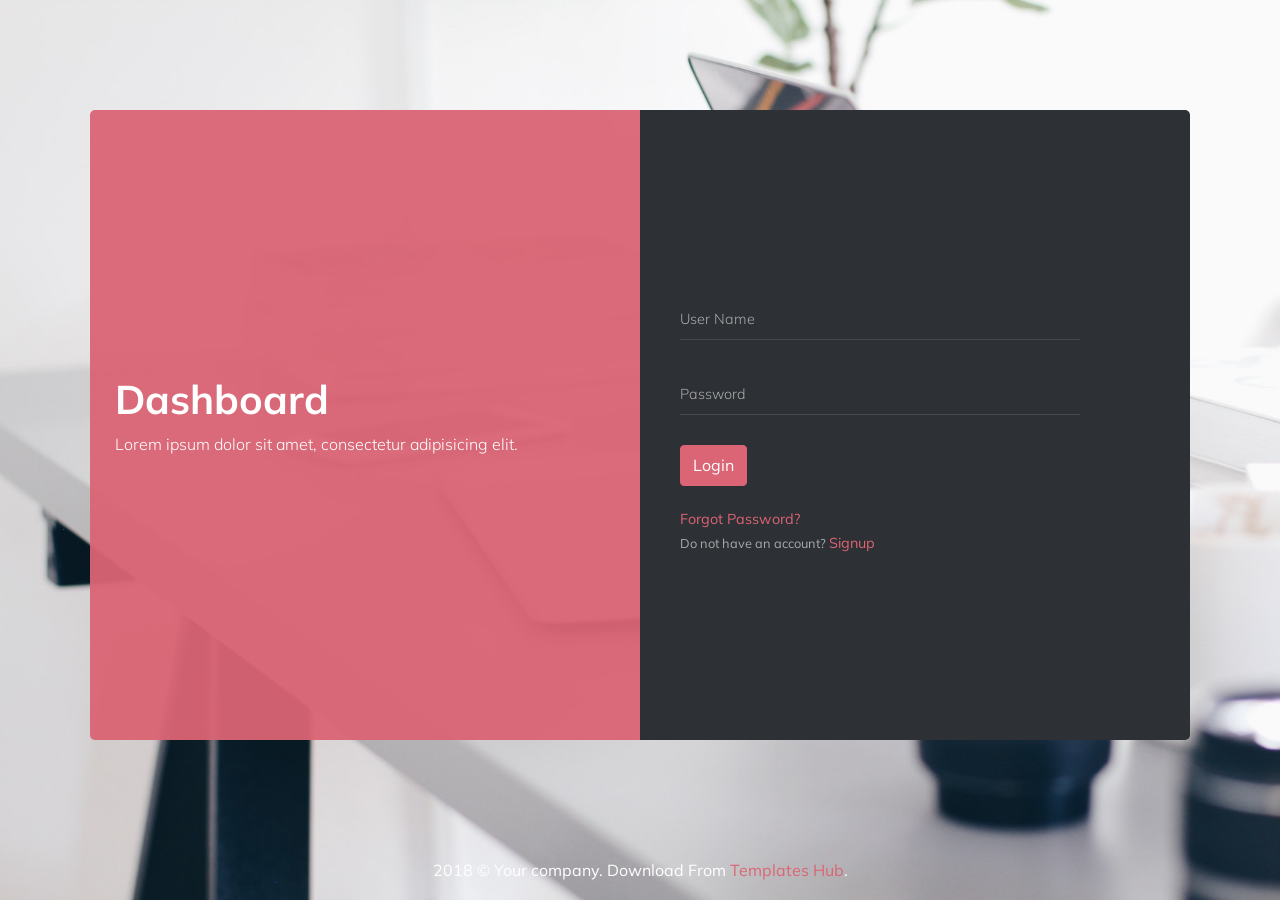
<file: public/admin/login.html>
<!DOCTYPE html>
<html>
  <head>
    <meta charset="utf-8">
    <meta http-equiv="X-UA-Compatible" content="IE=edge">
    <title>Dark Bootstrap Admin </title>
    <meta name="description" content="">
    <meta name="viewport" content="width=device-width, initial-scale=1">
    <meta name="robots" content="all,follow">
    <!-- Bootstrap CSS-->
    <link rel="stylesheet" href="vendor/bootstrap/css/bootstrap.min.css">
    <!-- Font Awesome CSS-->
    <link rel="stylesheet" href="vendor/font-awesome/css/font-awesome.min.css">
    <!-- Custom Font Icons CSS-->
    <link rel="stylesheet" href="css/font.css">
    <!-- Google fonts - Muli-->
    <link rel="stylesheet" href="https://fonts.googleapis.com/css?family=Muli:300,400,700">
    <!-- theme stylesheet-->
    <link rel="stylesheet" href="css/style.default.css" id="theme-stylesheet">
    <!-- Custom stylesheet - for your changes-->
    <link rel="stylesheet" href="css/custom.css">
    <!-- Favicon-->
    <link rel="shortcut icon" href="img/favicon.ico">
    <!-- Tweaks for older IEs--><!--[if lt IE 9]>
        <script src="https://oss.maxcdn.com/html5shiv/3.7.3/html5shiv.min.js"></script>
        <script src="https://oss.maxcdn.com/respond/1.4.2/respond.min.js"></script><![endif]-->
  </head>
  <body>
    <div class="login-page">
      <div class="container d-flex align-items-center">
        <div class="form-holder has-shadow">
          <div class="row">
            <!-- Logo & Information Panel-->
            <div class="col-lg-6">
              <div class="info d-flex align-items-center">
                <div class="content">
                  <div class="logo">
                    <h1>Dashboard</h1>
                  </div>
                  <p>Lorem ipsum dolor sit amet, consectetur adipisicing elit.</p>
                </div>
              </div>
            </div>
            <!-- Form Panel    -->
            <div class="col-lg-6 bg-white">
              <div class="form d-flex align-items-center">
                <div class="content">
                  <form method="get" class="form-validate">
                    <div class="form-group">
                      <input id="login-username" type="text" name="loginUsername" required data-msg="Please enter your username" class="input-material">
                      <label for="login-username" class="label-material">User Name</label>
                    </div>
                    <div class="form-group">
                      <input id="login-password" type="password" name="loginPassword" required data-msg="Please enter your password" class="input-material">
                      <label for="login-password" class="label-material">Password</label>
                    </div><a id="login" href="index.html" class="btn btn-primary">Login</a>
                    <!-- This should be submit button but I replaced it with <a> for demo purposes-->
                  </form><a href="#" class="forgot-pass">Forgot Password?</a><br><small>Do not have an account? </small><a href="register.html" class="signup">Signup</a>
                </div>
              </div>
            </div>
          </div>
        </div>
      </div>
      <div class="copyrights text-center">
         <p>2018 &copy; Your company. Download From <a target="_blank" href="https://templateshub.net">Templates Hub</a>.</p>
      </div>
    </div>
    <!-- JavaScript files-->
    <script src="vendor/jquery/jquery.min.js"></script>
    <script src="vendor/popper.js/umd/popper.min.js"> </script>
    <script src="vendor/bootstrap/js/bootstrap.min.js"></script>
    <script src="vendor/jquery.cookie/jquery.cookie.js"> </script>
    <script src="vendor/chart.js/Chart.min.js"></script>
    <script src="vendor/jquery-validation/jquery.validate.min.js"></script>
    <script src="js/front.js"></script>
  </body>
</html>
</file>
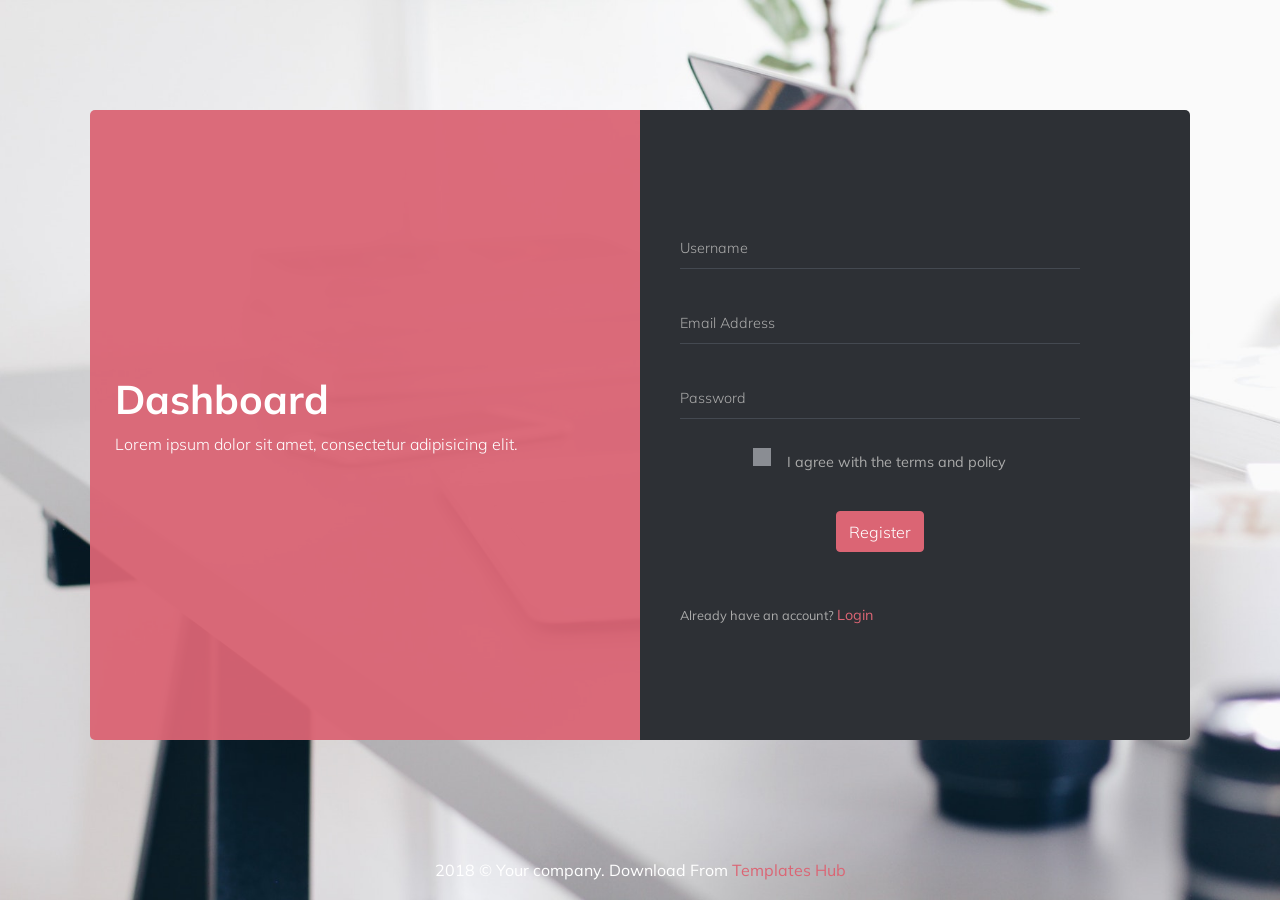
<file: public/admin/register.html>
<!DOCTYPE html>
<html>
  <head>
    <meta charset="utf-8">
    <meta http-equiv="X-UA-Compatible" content="IE=edge">
    <title>Dark Bootstrap Admin </title>
    <meta name="description" content="">
    <meta name="viewport" content="width=device-width, initial-scale=1">
    <meta name="robots" content="all,follow">
    <!-- Bootstrap CSS-->
    <link rel="stylesheet" href="vendor/bootstrap/css/bootstrap.min.css">
    <!-- Font Awesome CSS-->
    <link rel="stylesheet" href="vendor/font-awesome/css/font-awesome.min.css">
    <!-- Custom Font Icons CSS-->
    <link rel="stylesheet" href="css/font.css">
    <!-- Google fonts - Muli-->
    <link rel="stylesheet" href="https://fonts.googleapis.com/css?family=Muli:300,400,700">
    <!-- theme stylesheet-->
    <link rel="stylesheet" href="css/style.default.css" id="theme-stylesheet">
    <!-- Custom stylesheet - for your changes-->
    <link rel="stylesheet" href="css/custom.css">
    <!-- Favicon-->
    <link rel="shortcut icon" href="img/favicon.ico">
    <!-- Tweaks for older IEs--><!--[if lt IE 9]>
        <script src="https://oss.maxcdn.com/html5shiv/3.7.3/html5shiv.min.js"></script>
        <script src="https://oss.maxcdn.com/respond/1.4.2/respond.min.js"></script><![endif]-->
  </head>
  <body>
    <div class="login-page">
      <div class="container d-flex align-items-center">
        <div class="form-holder has-shadow">
          <div class="row">
            <!-- Logo & Information Panel-->
            <div class="col-lg-6">
              <div class="info d-flex align-items-center">
                <div class="content">
                  <div class="logo">
                    <h1>Dashboard</h1>
                  </div>
                  <p>Lorem ipsum dolor sit amet, consectetur adipisicing elit.</p>
                </div>
              </div>
            </div>
            <!-- Form Panel    -->
            <div class="col-lg-6 bg-white">
              <div class="form d-flex align-items-center">
                <div class="content">
                  <form class="text-left form-validate">
                    <div class="form-group-material">
                      <input id="register-username" type="text" name="registerUsername" required data-msg="Please enter your username" class="input-material">
                      <label for="register-username" class="label-material">Username</label>
                    </div>
                    <div class="form-group-material">
                      <input id="register-email" type="email" name="registerEmail" required data-msg="Please enter a valid email address" class="input-material">
                      <label for="register-email" class="label-material">Email Address      </label>
                    </div>
                    <div class="form-group-material">
                      <input id="register-password" type="password" name="registerPassword" required data-msg="Please enter your password" class="input-material">
                      <label for="register-password" class="label-material">Password        </label>
                    </div>
                    <div class="form-group terms-conditions text-center">
                      <input id="register-agree" name="registerAgree" type="checkbox" required value="1" data-msg="Your agreement is required" class="checkbox-template">
                      <label for="register-agree">I agree with the terms and policy</label>
                    </div>
                    <div class="form-group text-center">
                      <input id="register" type="submit" value="Register" class="btn btn-primary">
                    </div>
                  </form><small>Already have an account? </small><a href="login.html" class="signup">Login</a>
                </div>
              </div>
            </div>
          </div>
        </div>
      </div>
      <div class="copyrights text-center">
         <p >2018 &copy; Your company. Download From <a target="_blank" href="https://templateshub.net">Templates Hub</a></p>
      </div>
    </div>
    <!-- JavaScript files-->
    <script src="vendor/jquery/jquery.min.js"></script>
    <script src="vendor/popper.js/umd/popper.min.js"> </script>
    <script src="vendor/bootstrap/js/bootstrap.min.js"></script>
    <script src="vendor/jquery.cookie/jquery.cookie.js"> </script>
    <script src="vendor/chart.js/Chart.min.js"></script>
    <script src="vendor/jquery-validation/jquery.validate.min.js"></script>
    <script src="js/front.js"></script>
  </body>
</html>
</file>
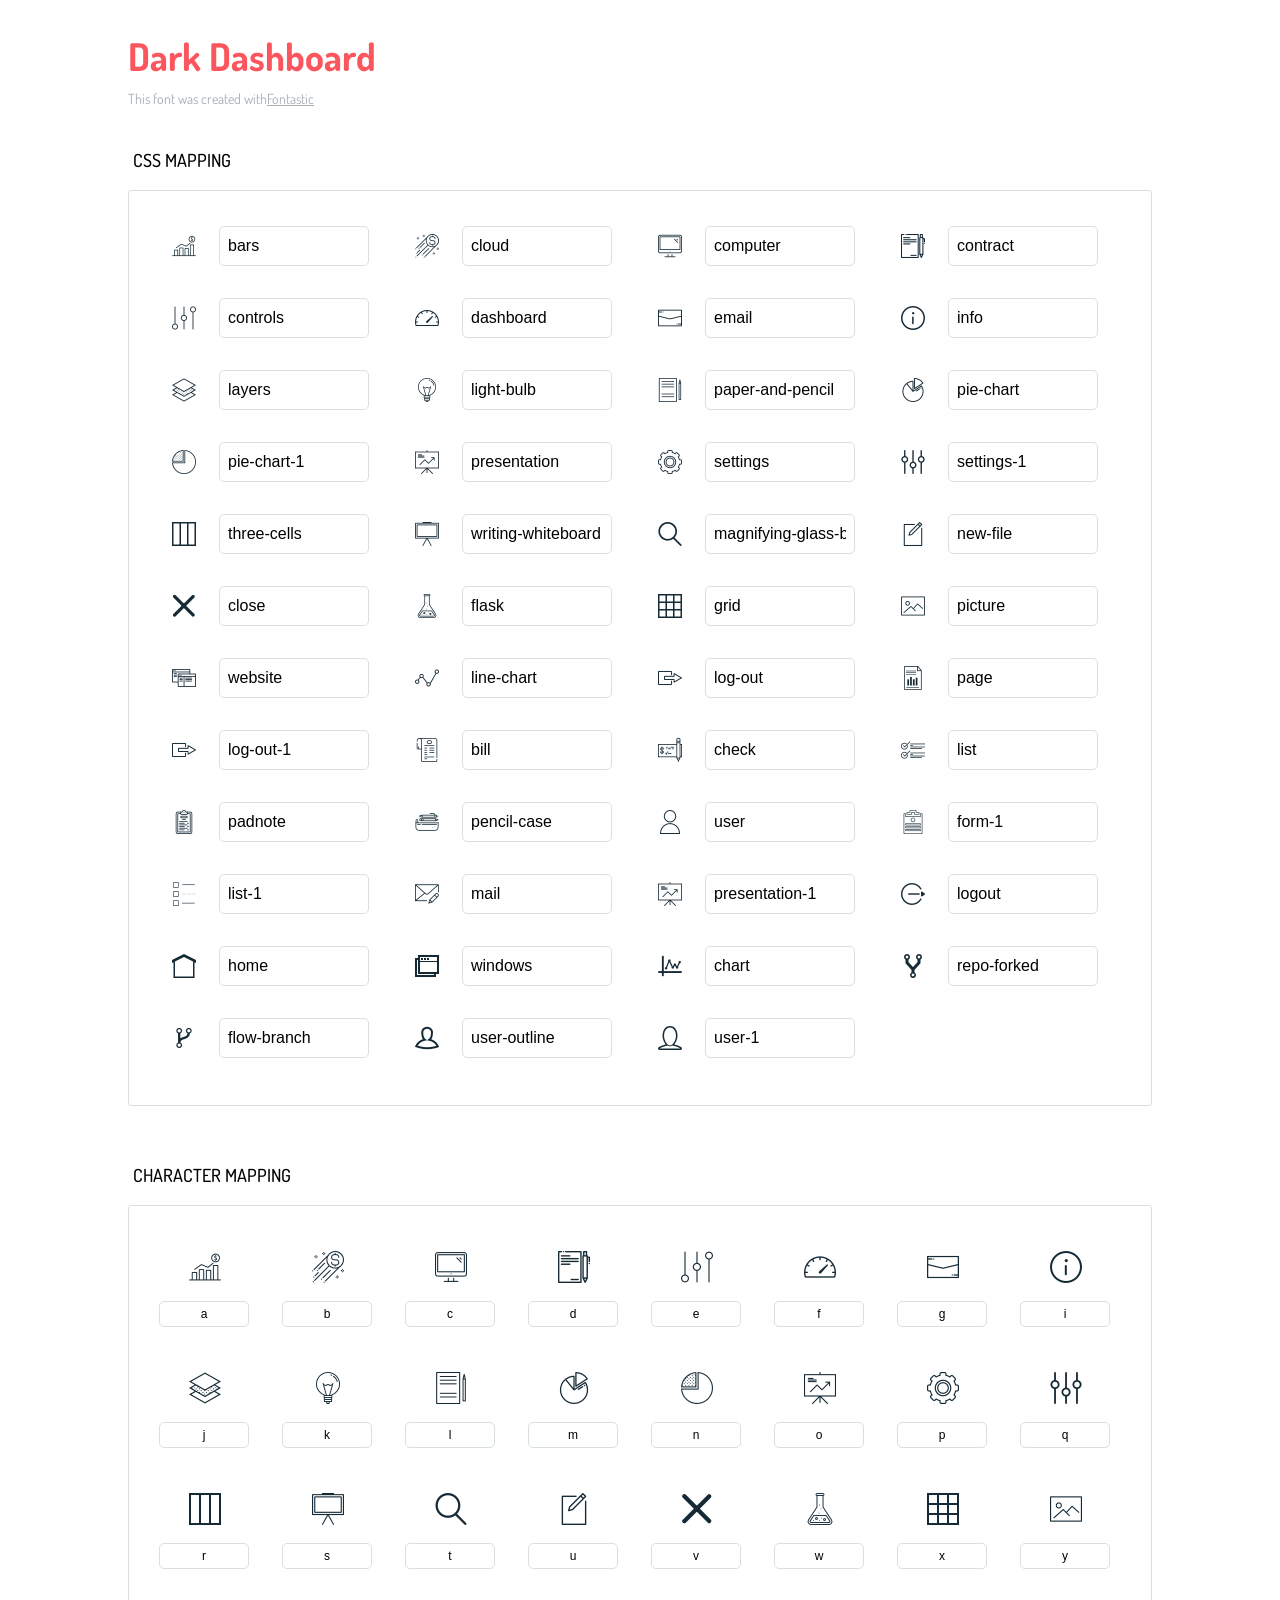
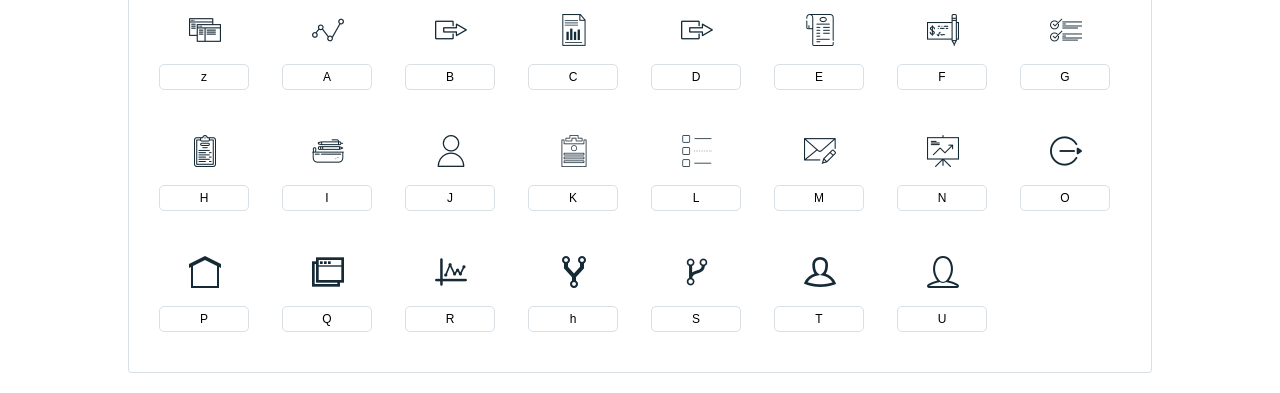
<file: public/admin/icons-reference/icons-reference.html>
<!DOCTYPE html>
<html lang="en">
  <head>
    <meta charset="utf-8">
    <meta http-equiv="X-UA-Compatible" content="IE=edge,chrome=1">
    <meta name="viewport" content="width=device-width,initial-scale=1">
    <title>Font Reference - Dark Dashboard</title>
    <link href="http://fonts.googleapis.com/css?family=Dosis:400,500,700" rel="stylesheet" type="text/css">
    <link rel="stylesheet" href="styles.css">
    <style type="text/css">html,body,div,span,applet,object,iframe,h1,h2,h3,h4,h5,h6,p,blockquote,pre,a,abbr,acronym,address,big,cite,code,del,dfn,em,img,ins,kbd,q,s,samp,small,strike,strong,sub,sup,tt,var,dl,dt,dd,ol,ul,li,fieldset,form,label,legend,table,caption,tbody,tfoot,thead,tr,th,td{margin:0;padding:0;border:0;outline:0;font-weight:inherit;font-style:inherit;font-family:inherit;font-size:100%;vertical-align:baseline}body{line-height:1;color:#000;background:#fff}ol,ul{list-style:none}table{border-collapse:separate;border-spacing:0;vertical-align:middle}caption,th,td{text-align:left;font-weight:normal;vertical-align:middle}a img{border:none}*{-webkit-box-sizing:border-box;-moz-box-sizing:border-box;box-sizing:border-box}body{font-family:'Dosis','Tahoma',sans-serif}.container{margin:15px auto;width:80%}h1{margin:40px 0 20px;font-weight:700;font-size:38px;line-height:32px;color:#fb565e}h2{font-size:18px;padding:0 0 21px 5px;margin:45px 0 0 0;text-transform:uppercase;font-weight:500}.small{font-size:14px;color:#a5adb4;}.small a{color:#a5adb4;}.small a:hover{color:#fb565e}.glyphs.character-mapping{margin:0 0 20px 0;padding:20px 0 20px 30px;color:rgba(0,0,0,0.5);border:1px solid #d8e0e5;-webkit-border-radius:3px;border-radius:3px;}.glyphs.character-mapping li{margin:0 30px 20px 0;display:inline-block;width:90px}.glyphs.character-mapping .icon{margin:10px 0 10px 15px;padding:15px;position:relative;width:55px;height:55px;color:#162a36 !important;overflow:hidden;-webkit-border-radius:3px;border-radius:3px;font-size:32px;}.glyphs.character-mapping .icon svg{fill:#000}.glyphs.character-mapping input{margin:0;padding:5px 0;line-height:12px;font-size:12px;display:block;width:100%;border:1px solid #d8e0e5;-webkit-border-radius:5px;border-radius:5px;text-align:center;outline:0;}.glyphs.character-mapping input:focus{border:1px solid #fbde4a;-webkit-box-shadow:inset 0 0 3px #fbde4a;box-shadow:inset 0 0 3px #fbde4a}.glyphs.character-mapping input:hover{-webkit-box-shadow:inset 0 0 3px #fbde4a;box-shadow:inset 0 0 3px #fbde4a}.glyphs.css-mapping{margin:0 0 60px 0;padding:30px 0 20px 30px;color:rgba(0,0,0,0.5);border:1px solid #d8e0e5;-webkit-border-radius:3px;border-radius:3px;}.glyphs.css-mapping li{margin:0 30px 20px 0;padding:0;display:inline-block;overflow:hidden}.glyphs.css-mapping .icon{margin:0;margin-right:10px;padding:13px;height:50px;width:50px;color:#162a36 !important;overflow:hidden;float:left;font-size:24px}.glyphs.css-mapping input{margin:0;margin-top:5px;padding:8px;line-height:16px;font-size:16px;display:block;width:150px;height:40px;border:1px solid #d8e0e5;-webkit-border-radius:5px;border-radius:5px;background:#fff;outline:0;float:right;}.glyphs.css-mapping input:focus{border:1px solid #fbde4a;-webkit-box-shadow:inset 0 0 3px #fbde4a;box-shadow:inset 0 0 3px #fbde4a}.glyphs.css-mapping input:hover{-webkit-box-shadow:inset 0 0 3px #fbde4a;box-shadow:inset 0 0 3px #fbde4a}</style>
  </head>
  <body>
    <div class="container">
      <h1>Dark Dashboard</h1>
      <p class="small">This font was created with<a href="http://fontastic.me/">Fontastic</a></p>
      <h2>CSS mapping</h2>
      <ul class="glyphs css-mapping">
        <li>
          <div class="icon icon-bars"></div>
          <input type="text" readonly="readonly" value="bars">
        </li>
        <li>
          <div class="icon icon-cloud"></div>
          <input type="text" readonly="readonly" value="cloud">
        </li>
        <li>
          <div class="icon icon-computer"></div>
          <input type="text" readonly="readonly" value="computer">
        </li>
        <li>
          <div class="icon icon-contract"></div>
          <input type="text" readonly="readonly" value="contract">
        </li>
        <li>
          <div class="icon icon-controls"></div>
          <input type="text" readonly="readonly" value="controls">
        </li>
        <li>
          <div class="icon icon-dashboard"></div>
          <input type="text" readonly="readonly" value="dashboard">
        </li>
        <li>
          <div class="icon icon-email"></div>
          <input type="text" readonly="readonly" value="email">
        </li>
        <li>
          <div class="icon icon-info"></div>
          <input type="text" readonly="readonly" value="info">
        </li>
        <li>
          <div class="icon icon-layers"></div>
          <input type="text" readonly="readonly" value="layers">
        </li>
        <li>
          <div class="icon icon-light-bulb"></div>
          <input type="text" readonly="readonly" value="light-bulb">
        </li>
        <li>
          <div class="icon icon-paper-and-pencil"></div>
          <input type="text" readonly="readonly" value="paper-and-pencil">
        </li>
        <li>
          <div class="icon icon-pie-chart"></div>
          <input type="text" readonly="readonly" value="pie-chart">
        </li>
        <li>
          <div class="icon icon-pie-chart-1"></div>
          <input type="text" readonly="readonly" value="pie-chart-1">
        </li>
        <li>
          <div class="icon icon-presentation"></div>
          <input type="text" readonly="readonly" value="presentation">
        </li>
        <li>
          <div class="icon icon-settings"></div>
          <input type="text" readonly="readonly" value="settings">
        </li>
        <li>
          <div class="icon icon-settings-1"></div>
          <input type="text" readonly="readonly" value="settings-1">
        </li>
        <li>
          <div class="icon icon-three-cells"></div>
          <input type="text" readonly="readonly" value="three-cells">
        </li>
        <li>
          <div class="icon icon-writing-whiteboard"></div>
          <input type="text" readonly="readonly" value="writing-whiteboard">
        </li>
        <li>
          <div class="icon icon-magnifying-glass-browser"></div>
          <input type="text" readonly="readonly" value="magnifying-glass-browser">
        </li>
        <li>
          <div class="icon icon-new-file"></div>
          <input type="text" readonly="readonly" value="new-file">
        </li>
        <li>
          <div class="icon icon-close"></div>
          <input type="text" readonly="readonly" value="close">
        </li>
        <li>
          <div class="icon icon-flask"></div>
          <input type="text" readonly="readonly" value="flask">
        </li>
        <li>
          <div class="icon icon-grid"></div>
          <input type="text" readonly="readonly" value="grid">
        </li>
        <li>
          <div class="icon icon-picture"></div>
          <input type="text" readonly="readonly" value="picture">
        </li>
        <li>
          <div class="icon icon-website"></div>
          <input type="text" readonly="readonly" value="website">
        </li>
        <li>
          <div class="icon icon-line-chart"></div>
          <input type="text" readonly="readonly" value="line-chart">
        </li>
        <li>
          <div class="icon icon-log-out"></div>
          <input type="text" readonly="readonly" value="log-out">
        </li>
        <li>
          <div class="icon icon-page"></div>
          <input type="text" readonly="readonly" value="page">
        </li>
        <li>
          <div class="icon icon-log-out-1"></div>
          <input type="text" readonly="readonly" value="log-out-1">
        </li>
        <li>
          <div class="icon icon-bill"></div>
          <input type="text" readonly="readonly" value="bill">
        </li>
        <li>
          <div class="icon icon-check"></div>
          <input type="text" readonly="readonly" value="check">
        </li>
        <li>
          <div class="icon icon-list"></div>
          <input type="text" readonly="readonly" value="list">
        </li>
        <li>
          <div class="icon icon-padnote"></div>
          <input type="text" readonly="readonly" value="padnote">
        </li>
        <li>
          <div class="icon icon-pencil-case"></div>
          <input type="text" readonly="readonly" value="pencil-case">
        </li>
        <li>
          <div class="icon icon-user"></div>
          <input type="text" readonly="readonly" value="user">
        </li>
        <li>
          <div class="icon icon-form-1"></div>
          <input type="text" readonly="readonly" value="form-1">
        </li>
        <li>
          <div class="icon icon-list-1"></div>
          <input type="text" readonly="readonly" value="list-1">
        </li>
        <li>
          <div class="icon icon-mail"></div>
          <input type="text" readonly="readonly" value="mail">
        </li>
        <li>
          <div class="icon icon-presentation-1"></div>
          <input type="text" readonly="readonly" value="presentation-1">
        </li>
        <li>
          <div class="icon icon-logout"></div>
          <input type="text" readonly="readonly" value="logout">
        </li>
        <li>
          <div class="icon icon-home"></div>
          <input type="text" readonly="readonly" value="home">
        </li>
        <li>
          <div class="icon icon-windows"></div>
          <input type="text" readonly="readonly" value="windows">
        </li>
        <li>
          <div class="icon icon-chart"></div>
          <input type="text" readonly="readonly" value="chart">
        </li>
        <li>
          <div class="icon icon-repo-forked"></div>
          <input type="text" readonly="readonly" value="repo-forked">
        </li>
        <li>
          <div class="icon icon-flow-branch"></div>
          <input type="text" readonly="readonly" value="flow-branch">
        </li>
        <li>
          <div class="icon icon-user-outline"></div>
          <input type="text" readonly="readonly" value="user-outline">
        </li>
        <li>
          <div class="icon icon-user-1"></div>
          <input type="text" readonly="readonly" value="user-1">
        </li>
      </ul>
      <h2>Character mapping</h2>
      <ul class="glyphs character-mapping">
        <li>
          <div data-icon="a" class="icon"></div>
          <input type="text" readonly="readonly" value="a">
        </li>
        <li>
          <div data-icon="b" class="icon"></div>
          <input type="text" readonly="readonly" value="b">
        </li>
        <li>
          <div data-icon="c" class="icon"></div>
          <input type="text" readonly="readonly" value="c">
        </li>
        <li>
          <div data-icon="d" class="icon"></div>
          <input type="text" readonly="readonly" value="d">
        </li>
        <li>
          <div data-icon="e" class="icon"></div>
          <input type="text" readonly="readonly" value="e">
        </li>
        <li>
          <div data-icon="f" class="icon"></div>
          <input type="text" readonly="readonly" value="f">
        </li>
        <li>
          <div data-icon="g" class="icon"></div>
          <input type="text" readonly="readonly" value="g">
        </li>
        <li>
          <div data-icon="i" class="icon"></div>
          <input type="text" readonly="readonly" value="i">
        </li>
        <li>
          <div data-icon="j" class="icon"></div>
          <input type="text" readonly="readonly" value="j">
        </li>
        <li>
          <div data-icon="k" class="icon"></div>
          <input type="text" readonly="readonly" value="k">
        </li>
        <li>
          <div data-icon="l" class="icon"></div>
          <input type="text" readonly="readonly" value="l">
        </li>
        <li>
          <div data-icon="m" class="icon"></div>
          <input type="text" readonly="readonly" value="m">
        </li>
        <li>
          <div data-icon="n" class="icon"></div>
          <input type="text" readonly="readonly" value="n">
        </li>
        <li>
          <div data-icon="o" class="icon"></div>
          <input type="text" readonly="readonly" value="o">
        </li>
        <li>
          <div data-icon="p" class="icon"></div>
          <input type="text" readonly="readonly" value="p">
        </li>
        <li>
          <div data-icon="q" class="icon"></div>
          <input type="text" readonly="readonly" value="q">
        </li>
        <li>
          <div data-icon="r" class="icon"></div>
          <input type="text" readonly="readonly" value="r">
        </li>
        <li>
          <div data-icon="s" class="icon"></div>
          <input type="text" readonly="readonly" value="s">
        </li>
        <li>
          <div data-icon="t" class="icon"></div>
          <input type="text" readonly="readonly" value="t">
        </li>
        <li>
          <div data-icon="u" class="icon"></div>
          <input type="text" readonly="readonly" value="u">
        </li>
        <li>
          <div data-icon="v" class="icon"></div>
          <input type="text" readonly="readonly" value="v">
        </li>
        <li>
          <div data-icon="w" class="icon"></div>
          <input type="text" readonly="readonly" value="w">
        </li>
        <li>
          <div data-icon="x" class="icon"></div>
          <input type="text" readonly="readonly" value="x">
        </li>
        <li>
          <div data-icon="y" class="icon"></div>
          <input type="text" readonly="readonly" value="y">
        </li>
        <li>
          <div data-icon="z" class="icon"></div>
          <input type="text" readonly="readonly" value="z">
        </li>
        <li>
          <div data-icon="A" class="icon"></div>
          <input type="text" readonly="readonly" value="A">
        </li>
        <li>
          <div data-icon="B" class="icon"></div>
          <input type="text" readonly="readonly" value="B">
        </li>
        <li>
          <div data-icon="C" class="icon"></div>
          <input type="text" readonly="readonly" value="C">
        </li>
        <li>
          <div data-icon="D" class="icon"></div>
          <input type="text" readonly="readonly" value="D">
        </li>
        <li>
          <div data-icon="E" class="icon"></div>
          <input type="text" readonly="readonly" value="E">
        </li>
        <li>
          <div data-icon="F" class="icon"></div>
          <input type="text" readonly="readonly" value="F">
        </li>
        <li>
          <div data-icon="G" class="icon"></div>
          <input type="text" readonly="readonly" value="G">
        </li>
        <li>
          <div data-icon="H" class="icon"></div>
          <input type="text" readonly="readonly" value="H">
        </li>
        <li>
          <div data-icon="I" class="icon"></div>
          <input type="text" readonly="readonly" value="I">
        </li>
        <li>
          <div data-icon="J" class="icon"></div>
          <input type="text" readonly="readonly" value="J">
        </li>
        <li>
          <div data-icon="K" class="icon"></div>
          <input type="text" readonly="readonly" value="K">
        </li>
        <li>
          <div data-icon="L" class="icon"></div>
          <input type="text" readonly="readonly" value="L">
        </li>
        <li>
          <div data-icon="M" class="icon"></div>
          <input type="text" readonly="readonly" value="M">
        </li>
        <li>
          <div data-icon="N" class="icon"></div>
          <input type="text" readonly="readonly" value="N">
        </li>
        <li>
          <div data-icon="O" class="icon"></div>
          <input type="text" readonly="readonly" value="O">
        </li>
        <li>
          <div data-icon="P" class="icon"></div>
          <input type="text" readonly="readonly" value="P">
        </li>
        <li>
          <div data-icon="Q" class="icon"></div>
          <input type="text" readonly="readonly" value="Q">
        </li>
        <li>
          <div data-icon="R" class="icon"></div>
          <input type="text" readonly="readonly" value="R">
        </li>
        <li>
          <div data-icon="h" class="icon"></div>
          <input type="text" readonly="readonly" value="h">
        </li>
        <li>
          <div data-icon="S" class="icon"></div>
          <input type="text" readonly="readonly" value="S">
        </li>
        <li>
          <div data-icon="T" class="icon"></div>
          <input type="text" readonly="readonly" value="T">
        </li>
        <li>
          <div data-icon="U" class="icon"></div>
          <input type="text" readonly="readonly" value="U">
        </li>
      </ul>
    </div>
    <script>(function() {
  var glyphs, i, len, ref;

  ref = document.getElementsByClassName('glyphs');
  for (i = 0, len = ref.length; i < len; i++) {
    glyphs = ref[i];
    glyphs.addEventListener('click', function(event) {
      if (event.target.tagName === 'INPUT') {
        return event.target.select();
      }
    });
  }

}).call(this);

    </script>
  </body>
</html>
</file>
<file: public/admin/css/font.css>
@charset "UTF-8";

@font-face {
  font-family: "dark-dashboard";
  src:url("../fonts/dark-dashboard.eot");
  src:url("../fonts/dark-dashboard.eot?#iefix") format("embedded-opentype"),
    url("../fonts/dark-dashboard.woff") format("woff"),
    url("../fonts/dark-dashboard.ttf") format("truetype"),
    url("../fonts/dark-dashboard.svg#dark-dashboard") format("svg");
  font-weight: normal;
  font-style: normal;

}

[data-icon]:before {
  font-family: "dark-dashboard" !important;
  content: attr(data-icon);
  font-style: normal !important;
  font-weight: normal !important;
  font-variant: normal !important;
  text-transform: none !important;
  speak: none;
  line-height: 1;
  -webkit-font-smoothing: antialiased;
  -moz-osx-font-smoothing: grayscale;
}

[class^="icon-"]:before,
[class*=" icon-"]:before {
  font-family: "dark-dashboard" !important;
  font-style: normal !important;
  font-weight: normal !important;
  font-variant: normal !important;
  text-transform: none !important;
  speak: none;
  line-height: 1;
  -webkit-font-smoothing: antialiased;
  -moz-osx-font-smoothing: grayscale;
}

.icon-bars:before {
  content: "\61";
}
.icon-cloud:before {
  content: "\62";
}
.icon-computer:before {
  content: "\63";
}
.icon-contract:before {
  content: "\64";
}
.icon-controls:before {
  content: "\65";
}
.icon-dashboard:before {
  content: "\66";
}
.icon-email:before {
  content: "\67";
}
.icon-info:before {
  content: "\69";
}
.icon-layers:before {
  content: "\6a";
}
.icon-light-bulb:before {
  content: "\6b";
}
.icon-paper-and-pencil:before {
  content: "\6c";
}
.icon-pie-chart:before {
  content: "\6d";
}
.icon-pie-chart-1:before {
  content: "\6e";
}
.icon-presentation:before {
  content: "\6f";
}
.icon-settings:before {
  content: "\70";
}
.icon-settings-1:before {
  content: "\71";
}
.icon-three-cells:before {
  content: "\72";
}
.icon-writing-whiteboard:before {
  content: "\73";
}
.icon-magnifying-glass-browser:before {
  content: "\74";
}
.icon-new-file:before {
  content: "\75";
}
.icon-close:before {
  content: "\76";
}
.icon-flask:before {
  content: "\77";
}
.icon-grid:before {
  content: "\78";
}
.icon-picture:before {
  content: "\79";
}
.icon-website:before {
  content: "\7a";
}
.icon-line-chart:before {
  content: "\41";
}
.icon-log-out:before {
  content: "\42";
}
.icon-page:before {
  content: "\43";
}
.icon-log-out-1:before {
  content: "\44";
}
.icon-bill:before {
  content: "\45";
}
.icon-check:before {
  content: "\46";
}
.icon-list:before {
  content: "\47";
}
.icon-padnote:before {
  content: "\48";
}
.icon-pencil-case:before {
  content: "\49";
}
.icon-user:before {
  content: "\4a";
}
.icon-form-1:before {
  content: "\4b";
}
.icon-list-1:before {
  content: "\4c";
}
.icon-mail:before {
  content: "\4d";
}
.icon-presentation-1:before {
  content: "\4e";
}
.icon-logout:before {
  content: "\4f";
}
.icon-home:before {
  content: "\50";
}
.icon-windows:before {
  content: "\51";
}
.icon-chart:before {
  content: "\52";
}
.icon-repo-forked:before {
  content: "\68";
}
.icon-flow-branch:before {
  content: "\53";
}
.icon-user-outline:before {
  content: "\54";
}
.icon-user-1:before {
  content: "\55";
}
</file>
<file: public/admin/css/custom.css>
/* your styles go here */
</file>
<file: public/admin/icons-reference/styles.css>
@charset "UTF-8";

@font-face {
  font-family: "dark-dashboard";
  src:url("fonts/dark-dashboard.eot");
  src:url("fonts/dark-dashboard.eot?#iefix") format("embedded-opentype"),
    url("fonts/dark-dashboard.woff") format("woff"),
    url("fonts/dark-dashboard.ttf") format("truetype"),
    url("fonts/dark-dashboard.svg#dark-dashboard") format("svg");
  font-weight: normal;
  font-style: normal;

}

[data-icon]:before {
  font-family: "dark-dashboard" !important;
  content: attr(data-icon);
  font-style: normal !important;
  font-weight: normal !important;
  font-variant: normal !important;
  text-transform: none !important;
  speak: none;
  line-height: 1;
  -webkit-font-smoothing: antialiased;
  -moz-osx-font-smoothing: grayscale;
}

[class^="icon-"]:before,
[class*=" icon-"]:before {
  font-family: "dark-dashboard" !important;
  font-style: normal !important;
  font-weight: normal !important;
  font-variant: normal !important;
  text-transform: none !important;
  speak: none;
  line-height: 1;
  -webkit-font-smoothing: antialiased;
  -moz-osx-font-smoothing: grayscale;
}

.icon-bars:before {
  content: "\61";
}
.icon-cloud:before {
  content: "\62";
}
.icon-computer:before {
  content: "\63";
}
.icon-contract:before {
  content: "\64";
}
.icon-controls:before {
  content: "\65";
}
.icon-dashboard:before {
  content: "\66";
}
.icon-email:before {
  content: "\67";
}
.icon-info:before {
  content: "\69";
}
.icon-layers:before {
  content: "\6a";
}
.icon-light-bulb:before {
  content: "\6b";
}
.icon-paper-and-pencil:before {
  content: "\6c";
}
.icon-pie-chart:before {
  content: "\6d";
}
.icon-pie-chart-1:before {
  content: "\6e";
}
.icon-presentation:before {
  content: "\6f";
}
.icon-settings:before {
  content: "\70";
}
.icon-settings-1:before {
  content: "\71";
}
.icon-three-cells:before {
  content: "\72";
}
.icon-writing-whiteboard:before {
  content: "\73";
}
.icon-magnifying-glass-browser:before {
  content: "\74";
}
.icon-new-file:before {
  content: "\75";
}
.icon-close:before {
  content: "\76";
}
.icon-flask:before {
  content: "\77";
}
.icon-grid:before {
  content: "\78";
}
.icon-picture:before {
  content: "\79";
}
.icon-website:before {
  content: "\7a";
}
.icon-line-chart:before {
  content: "\41";
}
.icon-log-out:before {
  content: "\42";
}
.icon-page:before {
  content: "\43";
}
.icon-log-out-1:before {
  content: "\44";
}
.icon-bill:before {
  content: "\45";
}
.icon-check:before {
  content: "\46";
}
.icon-list:before {
  content: "\47";
}
.icon-padnote:before {
  content: "\48";
}
.icon-pencil-case:before {
  content: "\49";
}
.icon-user:before {
  content: "\4a";
}
.icon-form-1:before {
  content: "\4b";
}
.icon-list-1:before {
  content: "\4c";
}
.icon-mail:before {
  content: "\4d";
}
.icon-presentation-1:before {
  content: "\4e";
}
.icon-logout:before {
  content: "\4f";
}
.icon-home:before {
  content: "\50";
}
.icon-windows:before {
  content: "\51";
}
.icon-chart:before {
  content: "\52";
}
.icon-repo-forked:before {
  content: "\68";
}
.icon-flow-branch:before {
  content: "\53";
}
.icon-user-outline:before {
  content: "\54";
}
.icon-user-1:before {
  content: "\55";
}
</file>
<file: public/admin/css/style.default.css>
/*
==============================================================
==============================================================

Dark Admin Bootstrap Template by Bootstrapious.com

==============================================================
==============================================================
 */
/*
* ==========================================================
*     GENERAL STYLING 
* ==========================================================
*/
body {
  position: relative;
}

section {
  padding: 0 1rem;
}

a {
  -webkit-transition: all 0.3s;
  transition: all 0.3s;
  display: inline-block;
}

.dashtext-1 {
  color: #864DD9 !important;
}

.dashtext-2 {
  color: #CF53F9 !important;
}

.dashtext-3 {
  color: #e95f71 !important;
}

.dashtext-4 {
  color: #7127AC !important;
}

.dashbg-1 {
  background: #864DD9;
}

.dashbg-2 {
  background: #CF53F9;
}

.dashbg-3 {
  background: #e95f71;
}

.dashbg-4 {
  background: #7127AC;
}

.text-bold {
  font-weight: 700;
}

.text-small {
  font-size: 0.8rem;
}

.text-gray-light {
  color: #dee2e6;
}

.text-gray {
  color: #8a8d93;
}

.text-gray-dark {
  color: #6a6c70;
}

.text-black {
  color: #000;
}

.text-uppercase {
  letter-spacing: 0.1em;
}

.lh-2 {
  line-height: 2;
}

.list-group-item {
  border-right: 0;
  border-left: 0;
}

.list-group-item:first-child, .list-group-item:last-child {
  border-radius: 0;
}

.overflow-hidden {
  overflow: hidden;
}

.tile-link {
  position: absolute;
  cursor: pointer;
  width: 100%;
  height: 100%;
  left: 0;
  top: 0;
  z-index: 30;
}

p {
  line-height: 1.7;
}

button {
  cursor: pointer;
}

i,
span,
strong {
  display: inline-block;
}

input {
  outline: none;
}

pre {
  color: #8a8d93;
}

.dropdown-divider {
  border-top-color: #6a6c70;
}

.no-padding {
  padding: 0 !important;
}

.no-padding-top {
  padding-top: 0 !important;
}

.no-padding-bottom {
  padding-bottom: 0 !important;
}

.no-margin {
  margin: 0 !important;
}

.no-margin-top {
  margin-top: 0 !important;
}

.no-margin-bottom {
  margin-bottom: 0 !important;
}

.padding-top-sm {
  padding-top: 30px !important;
}

.padding-bottom-sm {
  padding-bottom: 30px !important;
}

.margin-top-sm {
  margin-top: 30px !important;
}

.margin-bottom-sm {
  margin-bottom: 30px !important;
}

.breadcrumb {
  background: none;
  padding: 20px 20px;
  margin-bottom: 0;
  color: #8a8d93;
}

.breadcrumb a {
  color: #DB6574;
  text-decoration: none !important;
}

.breadcrumb li.active {
  color: #585a5f;
}

.breadcrumb-item + .breadcrumb-item::before {
  color: #585a5f;
}

.block {
  padding: 20px;
  background: #2d3035;
  color: #8a8d93;
  margin-bottom: 30px;
}

.card {
  margin-bottom: 30px;
  -webkit-box-shadow: 2px 2px 2px rgba(0, 0, 0, 0.1), -1px 0 2px rgba(0, 0, 0, 0.05);
  box-shadow: 2px 2px 2px rgba(0, 0, 0, 0.1), -1px 0 2px rgba(0, 0, 0, 0.05);
}

.card-header h1,
.card-header h2,
.card-header h3,
.card-header h4,
.card-header h5,
.card-header h6 {
  margin-bottom: 0;
}

.page-content {
  position: relative;
  background: #22252a;
  min-height: 100vh;
  width: calc(100% - 280px);
  padding: 0;
  padding-bottom: 70px;
}

.page-content.active {
  width: 100%;
}

.page-header {
  padding: 20px 15px;
  background: #2d3035;
  color: #8a8d93;
  margin-bottom: 30px;
}

.footer {
  position: absolute;
  bottom: 0;
  width: 100%;
}

.footer .footer__block {
  min-height: 70px;
}

.dropdown-menu {
  -webkit-box-shadow: 2px 2px 2px rgba(0, 0, 0, 0.1), -1px -1px 2px rgba(0, 0, 0, 0.1);
  box-shadow: 2px 2px 2px rgba(0, 0, 0, 0.1), -1px -1px 2px rgba(0, 0, 0, 0.1);
  color: #8a8d93;
  font-size: 1rem;
  min-width: 200px;
  background: #2d3035;
  border-radius: 0;
  padding: 0;
  /*margin-top: 21px;*/
  border: 1px solid #393c43;
}

.dropdown-menu a {
  color: inherit;
}

.dropdown-menu a:hover {
  background: #DB6574;
  color: #fff;
}

.dropdown-toggle {
  background: none;
  outline: none;
  border-radius: 0;
}

.dropdown-toggle span.caret {
  color: #555;
}

.dropdown-toggle::after {
  border: none !important;
  content: '\f107';
  vertical-align: baseline;
  font-family: 'FontAwesome';
  margin-left: .25rem;
  margin-right: 0.5rem;
}

i[class*='icon-'] {
  -webkit-transform: translateY(2px);
  transform: translateY(2px);
}

.dropdown-menu a {
  padding: 10px 15px;
  font-size: 0.9rem;
  text-transform: none;
}

.dropdown-menu a:hover {
  color: #fff;
}

.dropdown-submenu {
  position: relative;
}

.dropdown-submenu > .dropdown-menu {
  top: 0;
  left: 100%;
  margin-top: -2px;
  font-size: 1rem;
}

.megamenu {
  width: 100%;
  padding: 40px 30px;
  margin-top: 0 !important;
  z-index: 11 !important;
}

.megamenu strong {
  margin-bottom: 10px;
  display: block;
}

.megamenu ul {
  padding: 0;
  margin: 0;
}

.megamenu ul a {
  padding: 5px 0 !important;
  text-decoration: none;
  color: #555;
  font-size: 0.9em !important;
}

.megamenu ul a:hover {
  background: none;
  color: #DB6574 !important;
}

.megamenu .megamenu-buttons {
  color: #fff;
  margin-top: 40px;
}

.megamenu .megamenu-buttons .megamenu-button-link {
  padding: 20px !important;
  text-decoration: none;
  font-weight: 300;
}

.megamenu .megamenu-buttons .megamenu-button-link.dashbg-1:hover {
  background: #7838d5 !important;
}

.megamenu .megamenu-buttons .megamenu-button-link.dashbg-2:hover {
  background: #c83af8 !important;
}

.megamenu .megamenu-buttons .megamenu-button-link.dashbg-3:hover {
  background: #e6495d !important;
}

.megamenu .megamenu-buttons .megamenu-button-link.dashbg-4:hover {
  background: #632297 !important;
}

.block .title {
  margin-bottom: 20px;
}

.block .title strong:first-child {
  font-size: 1.25rem;
  color: #a5a7ab;
}

.block .title span:first-child {
  font-weight: 300;
  font-size: 0.95rem;
}

/*
* ==========================================================
*     NAVBAR
* ==========================================================
*/
nav.navbar {
  background: #2d3035;
  color: #8a8d93;
  padding-top: 20px;
  padding-bottom: 20px;
  border-bottom: 1px solid #34373d;
  z-index: 10;
}

nav.navbar .sidebar-toggle {
  width: 36px;
  height: 36px;
  line-height: 29px;
  text-align: center;
  border-radius: 50%;
  background: #282b2f;
  color: #8a8d93;
  font-size: 1.1rem;
  border: 2px solid #3d4148;
  outline: none;
}

nav.navbar a {
  color: inherit;
}

nav.navbar .brand-text {
  display: none;
  font-weight: 700;
}

nav.navbar .brand-text.visible {
  display: block;
}

nav.navbar a.nav-link {
  padding: .5rem .3rem;
  position: relative;
}

nav.navbar a.nav-link .badge {
  width: 20px;
  height: 20px;
  line-height: 20px;
  color: #fff;
  text-align: center;
  border-radius: 50%;
  padding: 0;
  font-size: 0.7rem;
  position: absolute;
  top: 0;
  right: -10px;
}

nav.navbar .messages-toggle,
nav.navbar .tasks-toggle {
  margin-right: 15px;
}

nav.navbar .menu-large {
  position: static !important;
}

nav.navbar .search-panel {
  display: none;
}

nav.navbar .search-inner {
  width: 100vw;
  height: 100vh;
  position: fixed;
  top: 0;
  left: 0;
  background: rgba(45, 48, 53, 0.95);
  z-index: 9;
}

nav.navbar .search-inner .close-btn {
  position: absolute;
  top: 20px;
  right: 40px;
  font-size: 1.1em;
  font-weight: 400;
  cursor: pointer;
}

nav.navbar .search-inner form {
  width: 100%;
  max-width: 800px;
  padding: 20px;
}

nav.navbar .search-inner .form-group {
  position: relative;
}

nav.navbar .search-inner .submit {
  background: none;
  font-size: 2.3rem;
  position: absolute;
  right: 0;
  bottom: 0;
  color: #8a8d93;
  border: none;
  font-weight: 700 !important;
}

nav.navbar .search-inner input {
  background: none;
  width: 100%;
  font-size: 2rem;
  border: none;
  border-bottom: 1px solid #444951;
  color: #8a8d93;
}

nav.navbar .search-inner input::-moz-placeholder {
  font-family: "Muli", sans-serif;
  font-weight: 300 !important;
  color: #585a5f;
}

nav.navbar .search-inner input::-webkit-input-placeholder {
  font-family: "Muli", sans-serif;
  font-weight: 300 !important;
  color: #585a5f;
}

nav.navbar .search-inner input:-ms-input-placeholder {
  font-family: "Muli", sans-serif;
  font-weight: 300 !important;
  color: #585a5f;
}

nav.navbar .dropdown-menu {
  min-width: 300px;
  margin-top: 21px;
  left: auto;
  right: 0;
}

nav.navbar .messages a {
  padding: 15px !important;
}

nav.navbar .dropdown-item {
  padding: 1rem !important;
  border-bottom: 1px solid #393c43;
}

nav.navbar .dropdown-item:hover {
  background: #282b2f;
}

nav.navbar .dropdown-item:last-of-type {
  border-bottom: none;
}

nav.navbar .dropdown-item.message {
  color: #8a8d93;
  text-decoration: none;
}

nav.navbar .dropdown-item.message li:last-of-type a {
  border-bottom: none;
}

nav.navbar .dropdown-item.message .profile {
  width: 50px;
  height: 50px;
  border-radius: 50%;
  margin-right: 15px;
  position: relative;
}

nav.navbar .dropdown-item.message .profile img {
  width: 100%;
  height: 100%;
  border-radius: 50%;
}

nav.navbar .dropdown-item.message .profile .status {
  width: 12px;
  height: 12px;
  border-radius: 50%;
  border: 2px solid #fff;
  position: absolute;
  top: 2px;
  right: 2px;
}

nav.navbar .dropdown-item.message .profile .status.online {
  background: #28a745;
}

nav.navbar .dropdown-item.message .profile .status.away {
  background: #ffc107;
}

nav.navbar .dropdown-item.message .profile .status.busy {
  background: #dc3545;
}

nav.navbar .dropdown-item.message .profile .status.offline {
  background: #999;
}

nav.navbar .dropdown-item.message .content strong {
  font-size: 1rem;
}

nav.navbar .dropdown-item.message .content span {
  font-weight: 300;
  font-size: 0.85rem;
}

nav.navbar .dropdown-item.message .content .date {
  color: #70737a;
}

nav.navbar .tasks-list strong {
  font-size: 1rem;
}

nav.navbar .tasks-list span {
  font-size: 0.95rem;
}

nav.navbar .tasks-list .progress {
  height: 2px;
  margin-top: 10px;
  background: #444951;
}

nav.navbar a.language span {
  margin-left: .2rem;
  vertical-align: middle;
}

/* Navbar dropdown effect */
nav.navbar .dropdown .dropdown-menu {
  -webkit-transform: translateY(50px);
  transform: translateY(50px);
  -webkit-transition: all 0.3s ease-in-out;
  transition: all 0.3s ease-in-out;
}

nav.navbar .dropdown .dropdown-menu.active {
  -webkit-transform: translateY(0);
  transform: translateY(0);
}

/* Navbar Media Query ----------------------------------- */
@media (max-width: 1199px) {
  nav.navbar .right-menu {
    margin-bottom: -3px;
  }
  nav.navbar .navbar-brand {
    margin-right: 5px;
  }
  nav.navbar .search-inner form input {
    font-size: 1.25rem !important;
  }
  nav.navbar .search-inner form button.submit {
    position: absolute;
    font-size: 2rem;
    top: 50px;
    display: block;
    width: 100%;
  }
  nav.navbar .sidebar-toggle {
    width: 30px;
    height: 30px;
    line-height: 25px;
    font-size: 1rem;
  }
  nav.navbar .messages-toggle,
  nav.navbar .tasks-toggle {
    margin-right: 0;
  }
  nav.navbar .brand-text {
    display: none !important;
  }
  nav.navbar .brand-text.visible {
    display: none !important;
  }
  nav.navbar .brand-text.brand-sm {
    display: block !important;
  }
  nav.navbar .sidebar-toggle {
    -webkit-transform: rotateY(180deg);
    transform: rotateY(180deg);
  }
}

@media (max-width: 991px) {
  nav.navbar .dropdown-menu {
    right: -140px;
  }
  nav.navbar .megamenu {
    right: 0 !important;
  }
  nav.navbar a.nav-link {
    font-size: 0.85rem;
  }
  nav.navbar a.nav-link .badge {
    width: 16px;
    height: 16px;
    line-height: 16px;
    color: #fff;
    text-align: center;
    font-size: 0.6rem;
  }
}

/*
* ==========================================================
*     SIDEBAR
* ==========================================================
*/
nav#sidebar {
  width: 280px;
  background: #2d3035;
  color: #6a6c70;
  border-right: 1px solid #34373d;
  /* shrinked navbar */
}

nav#sidebar a {
  color: inherit;
  text-decoration: none;
  position: relative;
}

nav#sidebar a[data-toggle="collapse"]::after {
  content: '\f104';
  display: inline-block;
  -webkit-transform: translateY(-50%);
  transform: translateY(-50%);
  font-family: 'FontAwesome';
  position: absolute;
  top: 50%;
  right: 20px;
}

nav#sidebar a[aria-expanded="true"] {
  background: #34373d;
}

nav#sidebar a[aria-expanded="true"]::after {
  content: '\f107';
}

nav#sidebar a i {
  font-size: 1.2em;
  margin-right: 10px;
  -webkit-transition: none;
  transition: none;
}

nav#sidebar .sidebar-header {
  padding: 30px 20px;
}

nav#sidebar .sidebar-header h1,
nav#sidebar .sidebar-header p {
  margin-bottom: 0;
}

nav#sidebar .sidebar-header h1 {
  color: #8a8d93;
}

nav#sidebar .sidebar-header p {
  font-size: 0.9rem;
}

nav#sidebar span.heading {
  font-weight: 700;
  margin-left: 20px;
  color: #494d53;
  font-size: 1.2rem;
  margin-bottom: 15px;
}

nav#sidebar .avatar {
  width: 60px;
  height: 60px;
  border-radius: 50%;
  overflow: hidden;
  margin-right: 15px;
  background: none;
  padding: 4px;
  border: 3px solid #282b2f;
}

nav#sidebar ul {
  max-height: none;
}

nav#sidebar li {
  position: relative;
  /* menu item */
  /* submenu item */
  /* menu item active */
  /* submenu item active */
}

nav#sidebar li a {
  padding: 18px 20px;
  display: block;
  font-weight: 400;
}

nav#sidebar li a:hover {
  background: #34373d;
}

nav#sidebar li a:hover i {
  color: #DB6574;
}

nav#sidebar li a i {
  margin-right: 20px;
  -webkit-transition: all 0.3s;
  transition: all 0.3s;
  padding-right: 20px;
  border-right: 1px solid #454649;
}

nav#sidebar li li a {
  padding: 14px;
  padding-left: 60px;
  background: #22252a;
}

nav#sidebar li li a:hover {
  background: #292c32;
}

nav#sidebar li li a:hover i {
  color: #DB6574;
}

nav#sidebar li::before {
  content: '';
  width: 2px;
  height: 100%;
  background: none;
  display: block;
  position: absolute;
  top: 0;
  left: 0;
  z-index: 99;
}

nav#sidebar li.active::before {
  background: #DB6574;
}

nav#sidebar li.active > a {
  background: #34373d;
  color: #bfc1c4;
}

nav#sidebar li.active i {
  color: #DB6574;
}

nav#sidebar li li.active > a {
  background: #292c32;
}

nav#sidebar.shrinked {
  width: 80px;
}

nav#sidebar.shrinked .sidebar-header {
  padding: 10px;
}

nav#sidebar.shrinked .sidebar-header .title {
  display: none;
}

nav#sidebar.shrinked span.heading {
  margin-left: 0;
  display: block;
  text-align: center;
  font-size: 1rem;
}

nav#sidebar.shrinked ul {
  max-height: none;
}

nav#sidebar.shrinked ul a {
  padding: 14px 5px;
  display: block;
  font-weight: 400;
  text-align: center;
  font-size: 0.8rem;
  word-break: break-word;
}

nav#sidebar.shrinked ul i {
  font-size: 1.2rem;
  text-align: center !important;
  width: 100%;
  display: block !important;
  border: none !important;
  padding: 0 !important;
}

nav#sidebar.shrinked ul ul a {
  padding-left: 10px;
}

nav#sidebar.shrinked a[data-toggle="collapse"]::after {
  content: '\f107';
  -webkit-transform: translate(-50%, -50%);
  transform: translate(-50%, -50%);
  position: absolute;
  top: 88%;
  left: 50%;
}

nav#sidebar.shrinked a[aria-expanded="true"]::after {
  content: '\f106';
}

/* Sidebar Media Query ----------------------------------- */
@media (max-width: 1199px) {
  .page-content {
    width: 100%;
  }
  .page-content.active {
    width: calc(100% - 80px);
  }
  nav#sidebar {
    width: 80px;
    margin-left: -80px;
  }
  nav#sidebar .sidebar-header {
    padding: 10px;
  }
  nav#sidebar .sidebar-header .title {
    display: none;
  }
  nav#sidebar span.heading {
    margin-left: 0;
    display: block;
    text-align: center;
    font-size: 1rem;
  }
  nav#sidebar ul {
    max-height: none;
  }
  nav#sidebar ul a {
    padding: 12px 5px;
    display: block;
    font-weight: 400;
    text-align: center;
    font-size: 0.8rem;
  }
  nav#sidebar ul i {
    font-size: 1.2rem;
    text-align: center !important;
    width: 100%;
    display: block !important;
    border: none !important;
    padding: 0 !important;
  }
  nav#sidebar ul ul a {
    padding-left: 10px;
  }
  nav#sidebar.shrinked {
    margin-left: 0;
  }
  nav#sidebar a[data-toggle="collapse"]::after {
    content: '\f107';
    -webkit-transform: translate(-50%, -50%);
    transform: translate(-50%, -50%);
    position: absolute;
    top: 88%;
    left: 50%;
  }
  nav#sidebar a[aria-expanded="true"]::after {
    content: '\f106';
  }
}

/*
* ==========================================================
*     STATISTICS SECTION
* ==========================================================
*/
/* Statistic Block */
.statistic-block {
  padding: 20px;
  background: #2d3035;
  color: #8a8d93;
}

.statistic-block .title {
  margin-bottom: 0;
}

.statistic-block strong,
.statistic-block span {
  display: block;
}

.statistic-block strong {
  text-transform: uppercase;
  font-size: 0.9rem;
  color: #8a8d93;
  margin-bottom: 5px;
}

.statistic-block .icon {
  margin-bottom: 5;
  font-size: 1.2rem;
  color: #8a8d93;
}

.statistic-block .number {
  color: inherit;
  font-size: 2.2rem;
}

.progress.progress-template {
  width: 100%;
  height: 4px;
  border-radius: 30px;
  overflow: hidden;
  background: #393c43;
  margin-top: 5px;
}

.progress.progress-template.progress-small {
  height: 2px;
}

.progress-bar.progress-bar-template {
  height: 4px;
  border-radius: 30px;
}

.progress-bar.progress-bar-template.progress-bar-small {
  height: 2px;
}

/*
* ==========================================================
*     CARDS SECTION
* ==========================================================
*/
/* Scans Block */
.stats-2-block .stats-2 {
  width: 50%;
  color: #8a8d93;
  position: relative;
  padding-right: 50px;
}

.stats-2-block .stats-2::after {
  content: '';
  background: #40444b;
  width: 1px;
  height: 80%;
  display: block;
  position: absolute;
  top: 10%;
  right: 30px;
}

.stats-2-block .stats-2:last-of-type {
  padding-right: 0;
}

.stats-2-block .stats-2:last-of-type::after {
  display: none;
}

.stats-2-block span,
.stats-2-block strong {
  color: inherit;
}

.stats-2-block strong {
  font-size: 2rem;
}

.stats-2-block span {
  text-transform: uppercase;
  font-weight: 300;
  font-size: 0.9rem;
}

.stats-2-block .progress {
  margin-top: 10px;
  max-width: 150px;
}

.stats-2-block .stats-2-arrow {
  -webkit-transform: translateY(10px);
  transform: translateY(10px);
  margin-right: 10px;
}

.stats-2-block .stats-2-arrow.low {
  color: #dc3545;
}

.stats-2-block .stats-2-arrow.height {
  color: #28a745;
}

/* Scans Block Media Query ------------------ */
@media (max-width: 991px) {
  .stats-2-block .stats-2::after {
    display: none;
  }
}

/* Requests Block */
.stats-3-block .stats-3 {
  width: 50%;
  color: #8a8d93;
  position: relative;
  padding-right: 50px;
}

.stats-3-block .stats-3::after {
  content: '';
  background: #40444b;
  width: 1px;
  height: 80%;
  display: block;
  position: absolute;
  top: 10%;
  right: 30px;
}

.stats-3-block .stats-3:last-of-type {
  padding-right: 0;
}

.stats-3-block .stats-3:last-of-type::after {
  display: none;
}

.stats-3-block span,
.stats-3-block strong {
  color: inherit;
}

.stats-3-block strong {
  font-size: 2rem;
}

.stats-3-block strong.strong-sm {
  font-size: 1.4rem;
}

.stats-3-block span {
  text-transform: uppercase;
  font-weight: 300;
  font-size: 0.9rem;
  font-weight: 400;
}

.stats-3-block span.span-sm {
  font-size: 0.85rem;
}

.stats-3-block .progress {
  margin-top: 10px;
  background: #393c43;
  max-width: 150px;
}

.stats-3-block .item {
  width: 50%;
}

.stats-3-block .item .line {
  display: block;
  margin: 10px auto;
  width: 30px;
  height: 1px;
  background: #40444b;
}

.stats-3-block small {
  font-weight: 700;
}

/* Requests Block Media Query ------------------ */
@media (max-width: 991px) {
  .stats-3-block .stats-3::after {
    display: none;
  }
}

/*
* ==========================================================
*     USERS SECTION
* ==========================================================
*/
/* user block */
.user-block .avatar {
  display: block;
  width: 70px;
  height: 70px;
  border-radius: 50%;
  margin: 15px auto;
  position: relative;
}

.user-block .avatar img {
  width: 100%;
  height: 100%;
  border-radius: 50%;
}

.user-block .avatar .order {
  width: 30px;
  height: 30px;
  line-height: 30px;
  border-radius: 50%;
  color: #fff;
  position: absolute;
  bottom: -5px;
  right: -5px;
  font-size: 0.7rem;
}

.user-block h3 {
  margin-bottom: 0;
}

.user-block span {
  font-weight: 300;
  color: #75787f;
}

.user-block .contributions {
  margin-top: 20px;
  border-radius: 50px;
  padding: 6px 30px;
  background: #26292d;
  display: inline-block;
  font-size: 0.9rem;
}

.user-block .details {
  margin-top: 40px;
}

.user-block .item {
  width: 33.3333%;
  text-align: center;
}

.user-block .item i {
  margin-right: 10px;
  color: #6a6c70;
}

.user-block a.user-title {
  display: block;
  text-decoration: none;
  color: #8a8d93;
  margin-top: 10px;
}

/* Public user Block */
.public-user-block .avatar {
  min-width: 50px;
  max-width: 50px;
  min-height: 50px;
  max-height: 50px;
  border-radius: 50%;
  margin-left: 15px;
  margin-right: 15px;
  position: relative;
  overflow: hidden;
}

.public-user-block .avatar img {
  width: 100%;
  height: 100%;
}

.public-user-block strong {
  font-size: 1.2rem;
}

.public-user-block span {
  font-size: 0.9rem;
  font-weight: 300;
}

.public-user-block .contributions {
  border-radius: 50px;
  padding: 6px 30px;
  background: #26292d;
  display: inline-block;
  font-size: 0.9rem;
}

.public-user-block .item {
  width: 33.3333%;
  text-align: center;
}

.public-user-block .item i {
  margin-right: 10px;
  color: #6a6c70;
}

.public-user-block .item strong {
  font-size: 0.9rem;
}

.public-user-block .order {
  font-size: 0.9rem;
  font-weight: 700;
}

.public-user-block a.name {
  text-decoration: none;
  color: #8a8d93;
}

/* Public users Block Media Query ------------------ */
@media (max-width: 991px) {
  .public-user-block .contributions {
    margin: 20px 0;
  }
  .public-user-block .order {
    display: none !important;
  }
}

/*
* ==========================================================
*     SALES SECTION
* ==========================================================
*/
/* Sale Block */
.stats-with-chart-2 .title {
  margin-bottom: 30px;
}

.stats-with-chart-2 .title strong {
  font-size: 1.25rem;
}

.stats-with-chart-2 .title span {
  font-weight: 300;
  font-size: 0.95rem;
}

.stats-with-chart-2 .chart {
  position: relative;
  margin-bottom: 20px;
}

.stats-with-chart-2 .text {
  position: absolute;
  top: 50%;
  left: 50%;
  -webkit-transform: translate(-50%, -50%);
  transform: translate(-50%, -50%);
  display: inline-block;
  text-align: center;
}

.stats-with-chart-2 .text strong {
  font-size: 1.5rem;
}

.stats-with-chart-2 .text span {
  text-transform: uppercase;
  font-weight: 300;
}

/* Sales Difference Block */
.stats-with-chart-1 {
  height: 100%;
}

.stats-with-chart-1 .title {
  margin-bottom: 30px;
}

.stats-with-chart-1 .title strong {
  font-size: 1.25rem;
}

.stats-with-chart-1 .title span {
  font-weight: 300;
  font-size: 0.95rem;
}

.stats-with-chart-1 .text strong {
  font-size: 1.8rem !important;
  font-weight: 300;
}

/* Sales Difference Block Media Query ------------------ */
@media (max-width: 991px) {
  .stats-with-chart-1 {
    height: auto;
  }
}

/*
* ==========================================================
*     FEEDS SECTION
* ==========================================================
*/
/* Checklist Media Query */
.checklist-block .title {
  margin-bottom: 20px;
}

.checklist-block .title strong {
  font-size: 1.25rem;
}

.checklist-block .title span {
  font-weight: 300;
  font-size: 0.95rem;
}

.checklist-block label {
  font-size: 0.9rem;
  color: #8a8d93;
  line-height: 1.8em;
  margin-bottom: 0;
}

.checklist-block .item {
  padding: 26px;
}

.checklist-block .item:nth-of-type(even) {
  background: #282b2f;
}

.checklist-block input:checked + label {
  text-decoration: line-through;
}

/* Messages Media Query */
.messages-block a.message {
  color: #8a8d93;
  text-decoration: none;
  padding: 10px;
  border-bottom: 1px solid #282b2f;
}

.messages-block a.message:hover {
  background: #282b2f;
}

.messages-block a.message:last-of-type {
  border-bottom: none;
}

.messages-block .title {
  margin-bottom: 30px;
}

.messages-block .title strong {
  font-size: 1.25rem;
}

.messages-block .title span {
  font-weight: 300;
  font-size: 0.95rem;
}

.messages-block .profile {
  width: 50px;
  height: 50px;
  border-radius: 50%;
  margin-right: 15px;
  position: relative;
}

.messages-block .profile img {
  width: 100%;
  height: 100%;
  border-radius: 50%;
}

.messages-block .profile .status {
  width: 12px;
  height: 12px;
  border-radius: 50%;
  border: 2px solid #fff;
  position: absolute;
  top: 2px;
  right: 2px;
}

.messages-block .profile .status.online {
  background: #28a745;
}

.messages-block .profile .status.away {
  background: #ffc107;
}

.messages-block .profile .status.busy {
  background: #dc3545;
}

.messages-block .profile .status.offline {
  background: #999;
}

.messages-block .content strong {
  font-size: 1.1rem;
}

.messages-block .content span {
  font-weight: 300;
}

.messages-block .content .date {
  color: #70737a;
}

/* Modal */
.modal-open .modal {
  z-index: 9999;
}

.modal-open .modal .modal-content {
  border-radius: 0;
  background: #2d3035;
}

.modal-open .modal .modal-header,
.modal-open .modal .modal-footer {
  border-color: #3d4148;
}

.modal-open .modal .close {
  color: #8a8d93;
  opacity: 1;
}

.modal-open .modal .modal-title {
  font-size: 1.25rem;
}

/*
* ==========================================================
*     LOGIN PAGE
* ==========================================================
*/
.login-page {
  position: relative;
}

.login-page::before {
  content: '';
  width: 100%;
  height: 100%;
  display: block;
  z-index: -1;
  background: url(../img/bg.jpeg);
  background-size: cover;
  position: absolute;
  top: 0;
  right: 0;
}

.login-page .container {
  min-height: 100vh;
  z-index: 1;
  padding: 20px;
}

.login-page .form-holder {
  width: 100%;
  border-radius: 5px;
  overflow: hidden;
  margin-bottom: 50px;
}

.login-page .form-holder .info,
.login-page .form-holder .form {
  min-height: 70vh;
  padding: 40px;
  height: 100%;
}

.login-page .form-holder div[class*='col-'] {
  padding: 0;
}

.login-page .form-holder .info {
  background: rgba(219, 101, 116, 0.95);
  color: #fff;
}

.login-page .form-holder .info h1 {
  font-size: 2.5em;
  font-weight: 700;
}

.login-page .form-holder .info p {
  font-weight: 300;
}

.login-page .form-holder .form {
  background: #2d3035;
}

.login-page .form-holder .form .form-group {
  position: relative;
  margin-bottom: 30px;
}

.login-page .form-holder .form .content {
  width: 100%;
}

.login-page .form-holder .form form {
  width: 100%;
  max-width: 400px;
}

.login-page .form-holder .form #login,
.login-page .form-holder .form #register {
  margin-bottom: 20px;
  cursor: pointer;
  color: #fff;
}

.login-page .form-holder .form a.forgot-pass,
.login-page .form-holder .form a.signup {
  font-size: 0.9rem;
  color: #DB6574;
}

.login-page .form-holder .form small {
  color: #aaa;
}

.login-page .form-holder .form .terms-conditions label {
  cursor: pointer;
  color: #aaa;
  font-size: 0.9rem;
}

.login-page .copyrights {
  width: 100%;
  z-index: 9999;
  position: absolute;
  bottom: 0;
  left: 0;
  color: #fff;
}

@media (max-width: 991px) {
  .login-page .form-holder .info,
  .login-page .form-holder .form {
    min-height: auto;
    padding: 40px;
    height: 100%;
  }
}

/*
* ==========================================================
*     FORMS 
* ==========================================================
*/
.form-control {
  height: calc(2.4rem + 2px);
  border: 1px solid #444951;
  background: transparent;
  border-radius: 0;
  color: #979a9f;
  padding: 0.45rem 0.75rem;
}

.form-control::-moz-placeholder {
  font-size: 0.9rem;
  font-family: "Muli", sans-serif;
  color: #787b82;
}

.form-control::-webkit-input-placeholder {
  font-size: 0.9rem;
  font-family: "Muli", sans-serif;
  color: #787b82;
}

.form-control:-ms-input-placeholder {
  font-size: 0.9rem;
  font-family: "Muli", sans-serif;
  color: #787b82;
}

.form-control:focus {
  color: #979a9f;
  background-color: transparent;
  border-color: #DB6574;
  outline: none;
  -webkit-box-shadow: 0 0 0 0.2rem rgba(219, 101, 116, 0.25);
  box-shadow: 0 0 0 0.2rem rgba(219, 101, 116, 0.25);
}

.form-control:focus {
  -webkit-box-shadow: none;
  box-shadow: none;
}

.form-control:disabled, .form-control[readonly] {
  background: #444951;
}

.form-control-sm {
  height: calc(1.8125rem + 2px);
  padding: 0.25rem 0.5rem;
  font-size: 0.875rem;
  line-height: 1.5;
}

.form-control-lg {
  height: calc(2.875rem + 2px);
  padding: 0.5rem 1rem;
  font-size: 1.25rem;
  line-height: 1.5;
}

.form-control-label {
  color: #777;
}

button,
input[type='submit'] {
  cursor: pointer;
  font-family: inherit;
  font-weight: 300 !important;
}

.custom-select {
  height: calc(2.4rem + 2px);
  padding: 0.375rem 1.75rem 0.375rem 0.75rem;
  line-height: 1.5;
  color: #8a8d93;
  vertical-align: middle;
  background: transparent url("data:image/svg+xml;charset=utf8,%3Csvg xmlns='http://www.w3.org/2000/svg' viewBox='0 0 4 5'%3E%3Cpath fill='%23495057' d='M2 0L0 2h4zm0 5L0 3h4z'/%3E%3C/svg%3E") no-repeat right 0.75rem center;
  background-size: 8px 10px;
  border: 1px solid #444951;
  border-radius: 0;
  -webkit-appearance: none;
  -moz-appearance: none;
  appearance: none;
}

.custom-select:focus {
  border-color: #DB6574;
  outline: 0;
  -webkit-box-shadow: none;
  box-shadow: none;
}

.custom-select:focus::-ms-value {
  color: #495057;
  background-color: transparent;
}

.custom-select[multiple], .custom-select[size]:not([size="1"]) {
  height: auto;
  padding-right: 0.75rem;
  background-image: none;
}

.custom-select:disabled {
  color: #868e96;
  background-color: #e9ecef;
}

.custom-select::-ms-expand {
  opacity: 0;
}

.custom-select-sm {
  height: calc(1.8125rem + 2px);
  padding-top: 0.375rem;
  padding-bottom: 0.375rem;
  font-size: 75%;
}

.custom-select-lg {
  height: calc(2.875rem + 2px);
  padding-top: 0.375rem;
  padding-bottom: 0.375rem;
  font-size: 125%;
}

.input-group-text {
  background: #363a40;
  color: #8a8d93;
  font-weight: 300;
  border-radius: 0;
  border: 1px solid #444951;
}

.input-group-text .checkbox-template,
.input-group-text .radio-template {
  -webkit-transform: none;
  transform: none;
}

.input-group .dropdown-menu {
  padding: 15px;
  color: #777;
  border-radius: 0;
  margin-top: 5px;
}

.input-group .dropdown-menu a {
  padding: 5px 0;
  color: inherit;
  text-decoration: none;
  display: block;
}

.input-group .dropdown-menu a:hover {
  color: #DB6574;
  background: none !important;
}

form label {
  font-size: .9rem;
  color: #8a8d93;
}

.checkbox-template,
.radio-template {
  -webkit-transform: translateY(1px);
  transform: translateY(1px);
  -webkit-user-select: none;
  -moz-user-select: none;
  -ms-user-select: none;
  user-select: none;
  cursor: pointer;
  position: relative;
  outline: none;
}

.checkbox-template + label,
.radio-template + label {
  margin-left: 15px;
}

.checkbox-template::before,
.radio-template::before {
  margin-right: 10px;
  content: '';
  display: inline-block;
  -webkit-transform: translate(-2px, -2px);
  transform: translate(-2px, -2px);
  width: 18px;
  height: 18px;
  line-height: 18px;
  text-align: center;
  background: #8a8d93;
  -webkit-transition: all 0.2s;
  transition: all 0.2s;
}

.checkbox-template::after,
.radio-template::after {
  content: '\f00c';
  width: 12px;
  height: 12px;
  line-height: 12px;
  text-align: center;
  display: block;
  font-family: 'FontAwesome';
  position: absolute;
  top: 1px;
  left: 1px;
  font-size: 0.6rem;
  opacity: 0;
  -webkit-transition: all 0.2s;
  transition: all 0.2s;
  color: #fff;
}

.checkbox-template:checked::before,
.radio-template:checked::before {
  background: #DB6574;
}

.checkbox-template:checked::after,
.radio-template:checked::after {
  opacity: 1;
}

.radio-template::before {
  border-radius: 50%;
  -webkit-transform: translate(-3px, -3px);
  transform: translate(-3px, -3px);
}

.radio-template::after {
  width: 6px;
  height: 6px;
  line-height: 6px;
  text-align: center;
  position: absolute;
  top: 3px;
  left: 3px;
  border-radius: 50%;
  content: '';
}

.radio-template:checked::after {
  background: #fff;
}

input.input-material {
  width: 100%;
  border: none;
  border-bottom: 1px solid #444951;
  padding: 10px 0;
  background: none;
  color: #8a8d93;
}

input.input-material.is-invalid {
  border-color: #bb414d !important;
}

input.input-material:focus {
  border-color: #DB6574;
}

input.input-material ~ label {
  color: #aaa;
  position: absolute;
  top: 14px;
  left: 0;
  cursor: text;
  -webkit-transition: all 0.2s;
  transition: all 0.2s;
  font-weight: 300;
}

input.input-material ~ label.active {
  font-size: 0.85rem;
  top: -10px;
  color: #DB6574;
}

input.input-material ~ label.is-invalid ~ label {
  color: #bb414d;
}

.form-group-material {
  position: relative;
  margin-bottom: 30px;
}

.custom-select.is-invalid:focus,
.form-control.is-invalid:focus,
.was-validated .custom-select:invalid:focus,
.was-validated .form-control:invalid:focus,
.custom-select.is-valid:focus,
.form-control.is-valid:focus,
.was-validated .custom-select:valid:focus,
.was-validated .form-control:valid:focus {
  -webkit-box-shadow: none;
  box-shadow: none;
}

.form-page .block {
  margin-bottom: 30px;
}

/*
* ==========================================================
*     CHARTS
* ==========================================================
*/
.gauge-container {
  position: relative;
}

.gauge-canvas {
  display: block;
  max-width: 100%;
  margin-right: auto;
  margin-left: auto;
}

.gauge-label {
  display: inline-block;
  position: absolute;
  left: 50%;
  bottom: 50px;
  font-size: 1.2rem;
  -webkit-transform: translateX(-50%);
  transform: translateX(-50%);
}

.sparklines {
  display: inline-block;
  margin-left: 20px;
}

/*
* ==========================================================
*     TABLES
* ==========================================================
*/
.table {
  margin-bottom: 0;
}

.table td,
.table th {
  border-color: #343a40;
}

.table thead th {
  border: none;
}

.table-striped tbody tr {
  -webkit-transition: all 0.3s;
  transition: all 0.3s;
}

.table-striped tbody tr:nth-of-type(odd) {
  background-color: #282b2f;
}

.table-striped tbody tr:nth-of-type(odd):hover {
  background-color: #26292d;
}

.table-bordered td,
.table-bordered th {
  border-color: #343a40;
}

@media (max-width: 991px) {
  section.tables {
    padding: 0;
  }
}

/*

=====================
STYLE SWITCHER FOR DEMO
=====================

*/
#style-switch-button {
  position: fixed;
  top: 120px;
  right: 0px;
  border-radius: 0;
  z-index: 2;
}

#style-switch {
  width: 300px;
  padding: 20px;
  position: fixed;
  top: 160px;
  right: 0;
  background: #22252a;
  border: solid 1px #6a6c70;
  z-index: 2000;
}

/* ========================================= 
   THEMING OF BOOTSTRAP COMPONENTS           
   ========================================= */
/*
 * 1. NAVBAR
 */
.navbar {
  padding: 0.5rem 1rem;
}

.navbar-brand {
  display: inline-block;
  padding-top: 0.3125rem;
  padding-bottom: 0.3125rem;
  margin-right: 1rem;
  font-size: 1.25rem;
}

.navbar-toggler {
  padding: 0.25rem 0.75rem;
  font-size: 1.25rem;
  line-height: 1;
  border: 1px solid transparent;
  border-radius: 0.25rem;
}

.navbar-light .navbar-brand {
  color: rgba(0, 0, 0, 0.9);
}

.navbar-light .navbar-brand:focus, .navbar-light .navbar-brand:hover {
  color: rgba(0, 0, 0, 0.9);
}

.navbar-light .navbar-nav .nav-link {
  color: rgba(0, 0, 0, 0.5);
}

.navbar-light .navbar-nav .nav-link:focus, .navbar-light .navbar-nav .nav-link:hover {
  color: rgba(0, 0, 0, 0.7);
}

.navbar-light .navbar-nav .nav-link.disabled {
  color: rgba(0, 0, 0, 0.3);
}

.navbar-light .navbar-nav .show > .nav-link,
.navbar-light .navbar-nav .active > .nav-link,
.navbar-light .navbar-nav .nav-link.show,
.navbar-light .navbar-nav .nav-link.active {
  color: rgba(0, 0, 0, 0.9);
}

.navbar-light .navbar-toggler {
  color: rgba(0, 0, 0, 0.5);
  border-color: rgba(0, 0, 0, 0.1);
}

.navbar-light .navbar-toggler-icon {
  background-image: url("data:image/svg+xml;charset=utf8,%3Csvg viewBox='0 0 30 30' xmlns='http://www.w3.org/2000/svg'%3E%3Cpath stroke='rgba(0, 0, 0, 0.5)' stroke-width='2' stroke-linecap='round' stroke-miterlimit='10' d='M4 7h22M4 15h22M4 23h22'/%3E%3C/svg%3E");
}

.navbar-light .navbar-text {
  color: rgba(0, 0, 0, 0.5);
}

.navbar-dark .navbar-brand {
  color: #fff;
}

.navbar-dark .navbar-brand:focus, .navbar-dark .navbar-brand:hover {
  color: #fff;
}

.navbar-dark .navbar-nav .nav-link {
  color: rgba(255, 255, 255, 0.5);
}

.navbar-dark .navbar-nav .nav-link:focus, .navbar-dark .navbar-nav .nav-link:hover {
  color: rgba(255, 255, 255, 0.75);
}

.navbar-dark .navbar-nav .nav-link.disabled {
  color: rgba(255, 255, 255, 0.25);
}

.navbar-dark .navbar-nav .show > .nav-link,
.navbar-dark .navbar-nav .active > .nav-link,
.navbar-dark .navbar-nav .nav-link.show,
.navbar-dark .navbar-nav .nav-link.active {
  color: #fff;
}

.navbar-dark .navbar-toggler {
  color: rgba(255, 255, 255, 0.5);
  border-color: rgba(255, 255, 255, 0.1);
}

.navbar-dark .navbar-toggler-icon {
  background-image: url("data:image/svg+xml;charset=utf8,%3Csvg viewBox='0 0 30 30' xmlns='http://www.w3.org/2000/svg'%3E%3Cpath stroke='rgba(255, 255, 255, 0.5)' stroke-width='2' stroke-linecap='round' stroke-miterlimit='10' d='M4 7h22M4 15h22M4 23h22'/%3E%3C/svg%3E");
}

.navbar-dark .navbar-text {
  color: rgba(255, 255, 255, 0.5);
}

/*
 * 2. BUTTONS
 */
.btn {
  font-weight: 400;
  border: 1px solid transparent;
  padding: 0.45rem 0.75rem;
  font-size: 1rem;
  line-height: 1.5;
  border-radius: 0.25rem;
  -webkit-transition: color 0.15s ease-in-out, background-color 0.15s ease-in-out, border-color 0.15s ease-in-out, -webkit-box-shadow 0.15s ease-in-out;
  transition: color 0.15s ease-in-out, background-color 0.15s ease-in-out, border-color 0.15s ease-in-out, -webkit-box-shadow 0.15s ease-in-out;
  transition: color 0.15s ease-in-out, background-color 0.15s ease-in-out, border-color 0.15s ease-in-out, box-shadow 0.15s ease-in-out;
  transition: color 0.15s ease-in-out, background-color 0.15s ease-in-out, border-color 0.15s ease-in-out, box-shadow 0.15s ease-in-out, -webkit-box-shadow 0.15s ease-in-out;
}

.btn:focus, .btn.focus {
  outline: 0;
  -webkit-box-shadow: 0 0 0 0.2rem rgba(219, 101, 116, 0.25);
  box-shadow: 0 0 0 0.2rem rgba(219, 101, 116, 0.25);
}

.btn.disabled, .btn:disabled {
  opacity: .65;
}

.btn:not([disabled]):not(.disabled):active, .btn:not([disabled]):not(.disabled).active {
  background-image: none;
}

.btn-primary {
  color: color-yiq(#DB6574);
  background-color: #DB6574;
  border-color: #DB6574;
}

.btn-primary:hover {
  color: color-yiq(#d44658);
  background-color: #d44658;
  border-color: #d13c4f;
}

.btn-primary:focus, .btn-primary.focus {
  -webkit-box-shadow: 0 0 0 0.2rem rgba(219, 101, 116, 0.5);
  box-shadow: 0 0 0 0.2rem rgba(219, 101, 116, 0.5);
}

.btn-primary.disabled, .btn-primary:disabled {
  color: color-yiq(#DB6574);
  background-color: #DB6574;
  border-color: #DB6574;
}

.btn-primary:not(:disabled):not(.disabled):active, .btn-primary:not(:disabled):not(.disabled).active,
.show > .btn-primary.dropdown-toggle {
  color: color-yiq(#d13c4f);
  background-color: #d13c4f;
  border-color: #cf3145;
}

.btn-primary:not(:disabled):not(.disabled):active:focus, .btn-primary:not(:disabled):not(.disabled).active:focus,
.show > .btn-primary.dropdown-toggle:focus {
  -webkit-box-shadow: 0 0 0 0.2rem rgba(219, 101, 116, 0.5);
  box-shadow: 0 0 0 0.2rem rgba(219, 101, 116, 0.5);
}

.btn-secondary {
  color: color-yiq(#868e96);
  background-color: #868e96;
  border-color: #868e96;
}

.btn-secondary:hover {
  color: color-yiq(#727b84);
  background-color: #727b84;
  border-color: #6c757d;
}

.btn-secondary:focus, .btn-secondary.focus {
  -webkit-box-shadow: 0 0 0 0.2rem rgba(134, 142, 150, 0.5);
  box-shadow: 0 0 0 0.2rem rgba(134, 142, 150, 0.5);
}

.btn-secondary.disabled, .btn-secondary:disabled {
  color: color-yiq(#868e96);
  background-color: #868e96;
  border-color: #868e96;
}

.btn-secondary:not(:disabled):not(.disabled):active, .btn-secondary:not(:disabled):not(.disabled).active,
.show > .btn-secondary.dropdown-toggle {
  color: color-yiq(#6c757d);
  background-color: #6c757d;
  border-color: #666e76;
}

.btn-secondary:not(:disabled):not(.disabled):active:focus, .btn-secondary:not(:disabled):not(.disabled).active:focus,
.show > .btn-secondary.dropdown-toggle:focus {
  -webkit-box-shadow: 0 0 0 0.2rem rgba(134, 142, 150, 0.5);
  box-shadow: 0 0 0 0.2rem rgba(134, 142, 150, 0.5);
}

.btn-success {
  color: color-yiq(#28a745);
  background-color: #28a745;
  border-color: #28a745;
}

.btn-success:hover {
  color: color-yiq(#218838);
  background-color: #218838;
  border-color: #1e7e34;
}

.btn-success:focus, .btn-success.focus {
  -webkit-box-shadow: 0 0 0 0.2rem rgba(40, 167, 69, 0.5);
  box-shadow: 0 0 0 0.2rem rgba(40, 167, 69, 0.5);
}

.btn-success.disabled, .btn-success:disabled {
  color: color-yiq(#28a745);
  background-color: #28a745;
  border-color: #28a745;
}

.btn-success:not(:disabled):not(.disabled):active, .btn-success:not(:disabled):not(.disabled).active,
.show > .btn-success.dropdown-toggle {
  color: color-yiq(#1e7e34);
  background-color: #1e7e34;
  border-color: #1c7430;
}

.btn-success:not(:disabled):not(.disabled):active:focus, .btn-success:not(:disabled):not(.disabled).active:focus,
.show > .btn-success.dropdown-toggle:focus {
  -webkit-box-shadow: 0 0 0 0.2rem rgba(40, 167, 69, 0.5);
  box-shadow: 0 0 0 0.2rem rgba(40, 167, 69, 0.5);
}

.btn-info {
  color: color-yiq(#17a2b8);
  background-color: #17a2b8;
  border-color: #17a2b8;
}

.btn-info:hover {
  color: color-yiq(#138496);
  background-color: #138496;
  border-color: #117a8b;
}

.btn-info:focus, .btn-info.focus {
  -webkit-box-shadow: 0 0 0 0.2rem rgba(23, 162, 184, 0.5);
  box-shadow: 0 0 0 0.2rem rgba(23, 162, 184, 0.5);
}

.btn-info.disabled, .btn-info:disabled {
  color: color-yiq(#17a2b8);
  background-color: #17a2b8;
  border-color: #17a2b8;
}

.btn-info:not(:disabled):not(.disabled):active, .btn-info:not(:disabled):not(.disabled).active,
.show > .btn-info.dropdown-toggle {
  color: color-yiq(#117a8b);
  background-color: #117a8b;
  border-color: #10707f;
}

.btn-info:not(:disabled):not(.disabled):active:focus, .btn-info:not(:disabled):not(.disabled).active:focus,
.show > .btn-info.dropdown-toggle:focus {
  -webkit-box-shadow: 0 0 0 0.2rem rgba(23, 162, 184, 0.5);
  box-shadow: 0 0 0 0.2rem rgba(23, 162, 184, 0.5);
}

.btn-warning {
  color: color-yiq(#ffc107);
  background-color: #ffc107;
  border-color: #ffc107;
}

.btn-warning:hover {
  color: color-yiq(#e0a800);
  background-color: #e0a800;
  border-color: #d39e00;
}

.btn-warning:focus, .btn-warning.focus {
  -webkit-box-shadow: 0 0 0 0.2rem rgba(255, 193, 7, 0.5);
  box-shadow: 0 0 0 0.2rem rgba(255, 193, 7, 0.5);
}

.btn-warning.disabled, .btn-warning:disabled {
  color: color-yiq(#ffc107);
  background-color: #ffc107;
  border-color: #ffc107;
}

.btn-warning:not(:disabled):not(.disabled):active, .btn-warning:not(:disabled):not(.disabled).active,
.show > .btn-warning.dropdown-toggle {
  color: color-yiq(#d39e00);
  background-color: #d39e00;
  border-color: #c69500;
}

.btn-warning:not(:disabled):not(.disabled):active:focus, .btn-warning:not(:disabled):not(.disabled).active:focus,
.show > .btn-warning.dropdown-toggle:focus {
  -webkit-box-shadow: 0 0 0 0.2rem rgba(255, 193, 7, 0.5);
  box-shadow: 0 0 0 0.2rem rgba(255, 193, 7, 0.5);
}

.btn-danger {
  color: color-yiq(#bb414d);
  background-color: #bb414d;
  border-color: #bb414d;
}

.btn-danger:hover {
  color: color-yiq(#9f3741);
  background-color: #9f3741;
  border-color: #95343d;
}

.btn-danger:focus, .btn-danger.focus {
  -webkit-box-shadow: 0 0 0 0.2rem rgba(187, 65, 77, 0.5);
  box-shadow: 0 0 0 0.2rem rgba(187, 65, 77, 0.5);
}

.btn-danger.disabled, .btn-danger:disabled {
  color: color-yiq(#bb414d);
  background-color: #bb414d;
  border-color: #bb414d;
}

.btn-danger:not(:disabled):not(.disabled):active, .btn-danger:not(:disabled):not(.disabled).active,
.show > .btn-danger.dropdown-toggle {
  color: color-yiq(#95343d);
  background-color: #95343d;
  border-color: #8c313a;
}

.btn-danger:not(:disabled):not(.disabled):active:focus, .btn-danger:not(:disabled):not(.disabled).active:focus,
.show > .btn-danger.dropdown-toggle:focus {
  -webkit-box-shadow: 0 0 0 0.2rem rgba(187, 65, 77, 0.5);
  box-shadow: 0 0 0 0.2rem rgba(187, 65, 77, 0.5);
}

.btn-light {
  color: color-yiq(#e9ecef);
  background-color: #e9ecef;
  border-color: #e9ecef;
}

.btn-light:hover {
  color: color-yiq(#d3d9df);
  background-color: #d3d9df;
  border-color: #cbd3da;
}

.btn-light:focus, .btn-light.focus {
  -webkit-box-shadow: 0 0 0 0.2rem rgba(233, 236, 239, 0.5);
  box-shadow: 0 0 0 0.2rem rgba(233, 236, 239, 0.5);
}

.btn-light.disabled, .btn-light:disabled {
  color: color-yiq(#e9ecef);
  background-color: #e9ecef;
  border-color: #e9ecef;
}

.btn-light:not(:disabled):not(.disabled):active, .btn-light:not(:disabled):not(.disabled).active,
.show > .btn-light.dropdown-toggle {
  color: color-yiq(#cbd3da);
  background-color: #cbd3da;
  border-color: #c4ccd4;
}

.btn-light:not(:disabled):not(.disabled):active:focus, .btn-light:not(:disabled):not(.disabled).active:focus,
.show > .btn-light.dropdown-toggle:focus {
  -webkit-box-shadow: 0 0 0 0.2rem rgba(233, 236, 239, 0.5);
  box-shadow: 0 0 0 0.2rem rgba(233, 236, 239, 0.5);
}

.btn-dark {
  color: color-yiq(#212529);
  background-color: #212529;
  border-color: #212529;
}

.btn-dark:hover {
  color: color-yiq(#101214);
  background-color: #101214;
  border-color: #0a0c0d;
}

.btn-dark:focus, .btn-dark.focus {
  -webkit-box-shadow: 0 0 0 0.2rem rgba(33, 37, 41, 0.5);
  box-shadow: 0 0 0 0.2rem rgba(33, 37, 41, 0.5);
}

.btn-dark.disabled, .btn-dark:disabled {
  color: color-yiq(#212529);
  background-color: #212529;
  border-color: #212529;
}

.btn-dark:not(:disabled):not(.disabled):active, .btn-dark:not(:disabled):not(.disabled).active,
.show > .btn-dark.dropdown-toggle {
  color: color-yiq(#0a0c0d);
  background-color: #0a0c0d;
  border-color: #050506;
}

.btn-dark:not(:disabled):not(.disabled):active:focus, .btn-dark:not(:disabled):not(.disabled).active:focus,
.show > .btn-dark.dropdown-toggle:focus {
  -webkit-box-shadow: 0 0 0 0.2rem rgba(33, 37, 41, 0.5);
  box-shadow: 0 0 0 0.2rem rgba(33, 37, 41, 0.5);
}

.btn-outline-primary {
  color: #DB6574;
  background-color: transparent;
  background-image: none;
  border-color: #DB6574;
}

.btn-outline-primary:hover {
  color: #fff;
  background-color: #DB6574;
  border-color: #DB6574;
}

.btn-outline-primary:focus, .btn-outline-primary.focus {
  -webkit-box-shadow: 0 0 0 0.2rem rgba(219, 101, 116, 0.5);
  box-shadow: 0 0 0 0.2rem rgba(219, 101, 116, 0.5);
}

.btn-outline-primary.disabled, .btn-outline-primary:disabled {
  color: #DB6574;
  background-color: transparent;
}

.btn-outline-primary:not(:disabled):not(.disabled):active, .btn-outline-primary:not(:disabled):not(.disabled).active,
.show > .btn-outline-primary.dropdown-toggle {
  color: color-yiq(#DB6574);
  background-color: #DB6574;
  border-color: #DB6574;
}

.btn-outline-primary:not(:disabled):not(.disabled):active:focus, .btn-outline-primary:not(:disabled):not(.disabled).active:focus,
.show > .btn-outline-primary.dropdown-toggle:focus {
  -webkit-box-shadow: 0 0 0 0.2rem rgba(219, 101, 116, 0.5);
  box-shadow: 0 0 0 0.2rem rgba(219, 101, 116, 0.5);
}

.btn-outline-secondary {
  color: #868e96;
  background-color: transparent;
  background-image: none;
  border-color: #868e96;
}

.btn-outline-secondary:hover {
  color: #fff;
  background-color: #868e96;
  border-color: #868e96;
}

.btn-outline-secondary:focus, .btn-outline-secondary.focus {
  -webkit-box-shadow: 0 0 0 0.2rem rgba(134, 142, 150, 0.5);
  box-shadow: 0 0 0 0.2rem rgba(134, 142, 150, 0.5);
}

.btn-outline-secondary.disabled, .btn-outline-secondary:disabled {
  color: #868e96;
  background-color: transparent;
}

.btn-outline-secondary:not(:disabled):not(.disabled):active, .btn-outline-secondary:not(:disabled):not(.disabled).active,
.show > .btn-outline-secondary.dropdown-toggle {
  color: color-yiq(#868e96);
  background-color: #868e96;
  border-color: #868e96;
}

.btn-outline-secondary:not(:disabled):not(.disabled):active:focus, .btn-outline-secondary:not(:disabled):not(.disabled).active:focus,
.show > .btn-outline-secondary.dropdown-toggle:focus {
  -webkit-box-shadow: 0 0 0 0.2rem rgba(134, 142, 150, 0.5);
  box-shadow: 0 0 0 0.2rem rgba(134, 142, 150, 0.5);
}

.btn-outline-success {
  color: #28a745;
  background-color: transparent;
  background-image: none;
  border-color: #28a745;
}

.btn-outline-success:hover {
  color: #fff;
  background-color: #28a745;
  border-color: #28a745;
}

.btn-outline-success:focus, .btn-outline-success.focus {
  -webkit-box-shadow: 0 0 0 0.2rem rgba(40, 167, 69, 0.5);
  box-shadow: 0 0 0 0.2rem rgba(40, 167, 69, 0.5);
}

.btn-outline-success.disabled, .btn-outline-success:disabled {
  color: #28a745;
  background-color: transparent;
}

.btn-outline-success:not(:disabled):not(.disabled):active, .btn-outline-success:not(:disabled):not(.disabled).active,
.show > .btn-outline-success.dropdown-toggle {
  color: color-yiq(#28a745);
  background-color: #28a745;
  border-color: #28a745;
}

.btn-outline-success:not(:disabled):not(.disabled):active:focus, .btn-outline-success:not(:disabled):not(.disabled).active:focus,
.show > .btn-outline-success.dropdown-toggle:focus {
  -webkit-box-shadow: 0 0 0 0.2rem rgba(40, 167, 69, 0.5);
  box-shadow: 0 0 0 0.2rem rgba(40, 167, 69, 0.5);
}

.btn-outline-info {
  color: #17a2b8;
  background-color: transparent;
  background-image: none;
  border-color: #17a2b8;
}

.btn-outline-info:hover {
  color: #fff;
  background-color: #17a2b8;
  border-color: #17a2b8;
}

.btn-outline-info:focus, .btn-outline-info.focus {
  -webkit-box-shadow: 0 0 0 0.2rem rgba(23, 162, 184, 0.5);
  box-shadow: 0 0 0 0.2rem rgba(23, 162, 184, 0.5);
}

.btn-outline-info.disabled, .btn-outline-info:disabled {
  color: #17a2b8;
  background-color: transparent;
}

.btn-outline-info:not(:disabled):not(.disabled):active, .btn-outline-info:not(:disabled):not(.disabled).active,
.show > .btn-outline-info.dropdown-toggle {
  color: color-yiq(#17a2b8);
  background-color: #17a2b8;
  border-color: #17a2b8;
}

.btn-outline-info:not(:disabled):not(.disabled):active:focus, .btn-outline-info:not(:disabled):not(.disabled).active:focus,
.show > .btn-outline-info.dropdown-toggle:focus {
  -webkit-box-shadow: 0 0 0 0.2rem rgba(23, 162, 184, 0.5);
  box-shadow: 0 0 0 0.2rem rgba(23, 162, 184, 0.5);
}

.btn-outline-warning {
  color: #ffc107;
  background-color: transparent;
  background-image: none;
  border-color: #ffc107;
}

.btn-outline-warning:hover {
  color: #fff;
  background-color: #ffc107;
  border-color: #ffc107;
}

.btn-outline-warning:focus, .btn-outline-warning.focus {
  -webkit-box-shadow: 0 0 0 0.2rem rgba(255, 193, 7, 0.5);
  box-shadow: 0 0 0 0.2rem rgba(255, 193, 7, 0.5);
}

.btn-outline-warning.disabled, .btn-outline-warning:disabled {
  color: #ffc107;
  background-color: transparent;
}

.btn-outline-warning:not(:disabled):not(.disabled):active, .btn-outline-warning:not(:disabled):not(.disabled).active,
.show > .btn-outline-warning.dropdown-toggle {
  color: color-yiq(#ffc107);
  background-color: #ffc107;
  border-color: #ffc107;
}

.btn-outline-warning:not(:disabled):not(.disabled):active:focus, .btn-outline-warning:not(:disabled):not(.disabled).active:focus,
.show > .btn-outline-warning.dropdown-toggle:focus {
  -webkit-box-shadow: 0 0 0 0.2rem rgba(255, 193, 7, 0.5);
  box-shadow: 0 0 0 0.2rem rgba(255, 193, 7, 0.5);
}

.btn-outline-danger {
  color: #bb414d;
  background-color: transparent;
  background-image: none;
  border-color: #bb414d;
}

.btn-outline-danger:hover {
  color: #fff;
  background-color: #bb414d;
  border-color: #bb414d;
}

.btn-outline-danger:focus, .btn-outline-danger.focus {
  -webkit-box-shadow: 0 0 0 0.2rem rgba(187, 65, 77, 0.5);
  box-shadow: 0 0 0 0.2rem rgba(187, 65, 77, 0.5);
}

.btn-outline-danger.disabled, .btn-outline-danger:disabled {
  color: #bb414d;
  background-color: transparent;
}

.btn-outline-danger:not(:disabled):not(.disabled):active, .btn-outline-danger:not(:disabled):not(.disabled).active,
.show > .btn-outline-danger.dropdown-toggle {
  color: color-yiq(#bb414d);
  background-color: #bb414d;
  border-color: #bb414d;
}

.btn-outline-danger:not(:disabled):not(.disabled):active:focus, .btn-outline-danger:not(:disabled):not(.disabled).active:focus,
.show > .btn-outline-danger.dropdown-toggle:focus {
  -webkit-box-shadow: 0 0 0 0.2rem rgba(187, 65, 77, 0.5);
  box-shadow: 0 0 0 0.2rem rgba(187, 65, 77, 0.5);
}

.btn-outline-light {
  color: #e9ecef;
  background-color: transparent;
  background-image: none;
  border-color: #e9ecef;
}

.btn-outline-light:hover {
  color: #fff;
  background-color: #e9ecef;
  border-color: #e9ecef;
}

.btn-outline-light:focus, .btn-outline-light.focus {
  -webkit-box-shadow: 0 0 0 0.2rem rgba(233, 236, 239, 0.5);
  box-shadow: 0 0 0 0.2rem rgba(233, 236, 239, 0.5);
}

.btn-outline-light.disabled, .btn-outline-light:disabled {
  color: #e9ecef;
  background-color: transparent;
}

.btn-outline-light:not(:disabled):not(.disabled):active, .btn-outline-light:not(:disabled):not(.disabled).active,
.show > .btn-outline-light.dropdown-toggle {
  color: color-yiq(#e9ecef);
  background-color: #e9ecef;
  border-color: #e9ecef;
}

.btn-outline-light:not(:disabled):not(.disabled):active:focus, .btn-outline-light:not(:disabled):not(.disabled).active:focus,
.show > .btn-outline-light.dropdown-toggle:focus {
  -webkit-box-shadow: 0 0 0 0.2rem rgba(233, 236, 239, 0.5);
  box-shadow: 0 0 0 0.2rem rgba(233, 236, 239, 0.5);
}

.btn-outline-dark {
  color: #212529;
  background-color: transparent;
  background-image: none;
  border-color: #212529;
}

.btn-outline-dark:hover {
  color: #fff;
  background-color: #212529;
  border-color: #212529;
}

.btn-outline-dark:focus, .btn-outline-dark.focus {
  -webkit-box-shadow: 0 0 0 0.2rem rgba(33, 37, 41, 0.5);
  box-shadow: 0 0 0 0.2rem rgba(33, 37, 41, 0.5);
}

.btn-outline-dark.disabled, .btn-outline-dark:disabled {
  color: #212529;
  background-color: transparent;
}

.btn-outline-dark:not(:disabled):not(.disabled):active, .btn-outline-dark:not(:disabled):not(.disabled).active,
.show > .btn-outline-dark.dropdown-toggle {
  color: color-yiq(#212529);
  background-color: #212529;
  border-color: #212529;
}

.btn-outline-dark:not(:disabled):not(.disabled):active:focus, .btn-outline-dark:not(:disabled):not(.disabled).active:focus,
.show > .btn-outline-dark.dropdown-toggle:focus {
  -webkit-box-shadow: 0 0 0 0.2rem rgba(33, 37, 41, 0.5);
  box-shadow: 0 0 0 0.2rem rgba(33, 37, 41, 0.5);
}

.btn-lg {
  padding: 0.5rem 1rem;
  font-size: 1.25rem;
  line-height: 1.5;
  border-radius: 0.3rem;
}

.btn-sm {
  padding: 0.25rem 0.5rem;
  font-size: 0.875rem;
  line-height: 1.5;
  border-radius: 0.2rem;
}

/*
 * 3. TYPE  
 */
body {
  font-family: "Muli", sans-serif;
  font-size: 1rem;
  font-weight: 400;
  line-height: 1.5;
  color: #8a8d93;
  background-color: #fff;
}

a {
  color: #DB6574;
  text-decoration: none;
}

a:focus, a:hover {
  color: #c52e41;
  text-decoration: underline;
}

h1,
h2,
h3,
h4,
h5,
h6,
.h1,
.h2,
.h3,
.h4,
.h5,
.h6 {
  margin-bottom: 0.5rem;
  font-family: inherit;
  font-weight: 700;
  line-height: 1.2;
  color: inherit;
}

h1,
.h1 {
  font-size: 2.5rem;
}

h2,
.h2 {
  font-size: 1.7rem;
}

h3,
.h3 {
  font-size: 1.5rem;
}

h4,
.h4 {
  font-size: 1.3rem;
}

h5,
.h5 {
  font-size: 1.1rem;
}

h6,
.h6 {
  font-size: 1rem;
}

.lead {
  font-size: 1.25rem;
  font-weight: 300;
}

.display-1 {
  font-size: 6rem;
  font-weight: 300;
  line-height: 1.2;
}

.display-2 {
  font-size: 5.5rem;
  font-weight: 300;
  line-height: 1.2;
}

.display-3 {
  font-size: 4.5rem;
  font-weight: 300;
  line-height: 1.2;
}

.display-4 {
  font-size: 3.5rem;
  font-weight: 300;
  line-height: 1.2;
}

hr {
  border-top: 1px solid rgba(0, 0, 0, 0.1);
}

small,
.small {
  font-size: 80%;
  font-weight: 400;
}

mark,
.mark {
  padding: 0.2em;
  background-color: #fcf8e3;
}

.blockquote {
  padding: 0.5rem 1rem;
  margin-bottom: 2rem;
  font-size: 1.25rem;
  border-left: 5px solid #DB6574;
}

.blockquote-footer {
  color: #868e96;
}

.blockquote-footer::before {
  content: "\2014 \00A0";
}

.text-primary {
  color: #DB6574 !important;
}

a.text-primary:focus, a.text-primary:hover {
  color: #d13c4f !important;
}

/*
 * 4. PAGINATION
 */
.page-item:first-child .page-link {
  border-top-left-radius: 0.25rem;
  border-bottom-left-radius: 0.25rem;
}

.page-item:last-child .page-link {
  border-top-right-radius: 0.25rem;
  border-bottom-right-radius: 0.25rem;
}

.page-item.active .page-link {
  color: #fff;
  background-color: #DB6574;
  border-color: #DB6574;
}

.page-item.disabled .page-link {
  color: #868e96;
  background-color: #22252a;
  border-color: #8a8d93;
}

.page-link {
  padding: 0.5rem 0.75rem;
  margin-left: -1px;
  line-height: 1.25;
  color: #8a8d93;
  background-color: transparent;
  border: 1px solid #8a8d93;
}

.page-link:hover {
  z-index: 2;
  color: #fff;
  background-color: #8a8d93;
  border-color: #8a8d93;
}

.page-link:focus {
  z-index: 2;
  outline: 0;
  -webkit-box-shadow: none;
  box-shadow: none;
  text-decoration: none;
}

.pagination-lg .page-link {
  padding: 0.75rem 1.5rem;
  font-size: 1.25rem;
  line-height: 1.5;
}

.pagination-lg .page-item:first-child .page-link {
  border-top-left-radius: 0.3rem;
  border-bottom-left-radius: 0.3rem;
}

.pagination-lg .page-item:last-child .page-link {
  border-top-right-radius: 0.3rem;
  border-bottom-right-radius: 0.3rem;
}

.pagination-sm .page-link {
  padding: 0.25rem 0.5rem;
  font-size: 0.875rem;
  line-height: 1.5;
}

.pagination-sm .page-item:first-child .page-link {
  border-top-left-radius: 0.2rem;
  border-bottom-left-radius: 0.2rem;
}

.pagination-sm .page-item:last-child .page-link {
  border-top-right-radius: 0.2rem;
  border-bottom-right-radius: 0.2rem;
}

/*
* 5. UTILITIES
*/
.bg-primary {
  background-color: #DB6574 !important;
}

a.bg-primary:focus, a.bg-primary:hover {
  background-color: #d13c4f !important;
}

.bg-secondary {
  background-color: #868e96 !important;
}

a.bg-secondary:focus, a.bg-secondary:hover {
  background-color: #6c757d !important;
}

.bg-success {
  background-color: #28a745 !important;
}

a.bg-success:focus, a.bg-success:hover {
  background-color: #1e7e34 !important;
}

.bg-info {
  background-color: #17a2b8 !important;
}

a.bg-info:focus, a.bg-info:hover {
  background-color: #117a8b !important;
}

.bg-warning {
  background-color: #ffc107 !important;
}

a.bg-warning:focus, a.bg-warning:hover {
  background-color: #d39e00 !important;
}

.bg-danger {
  background-color: #bb414d !important;
}

a.bg-danger:focus, a.bg-danger:hover {
  background-color: #95343d !important;
}

.bg-light {
  background-color: #e9ecef !important;
}

a.bg-light:focus, a.bg-light:hover {
  background-color: #cbd3da !important;
}

.bg-dark {
  background-color: #212529 !important;
}

a.bg-dark:focus, a.bg-dark:hover {
  background-color: #0a0c0d !important;
}

.border-primary {
  border-color: #DB6574 !important;
}

.border-secondary {
  border-color: #868e96 !important;
}

.border-success {
  border-color: #28a745 !important;
}

.border-info {
  border-color: #17a2b8 !important;
}

.border-warning {
  border-color: #ffc107 !important;
}

.border-danger {
  border-color: #bb414d !important;
}

.border-light {
  border-color: #e9ecef !important;
}

.border-dark {
  border-color: #212529 !important;
}

.text-primary {
  color: #DB6574 !important;
}

a.text-primary:focus, a.text-primary:hover {
  color: #d13c4f !important;
}

.text-secondary {
  color: #868e96 !important;
}

a.text-secondary:focus, a.text-secondary:hover {
  color: #6c757d !important;
}

.text-success {
  color: #28a745 !important;
}

a.text-success:focus, a.text-success:hover {
  color: #1e7e34 !important;
}

.text-info {
  color: #17a2b8 !important;
}

a.text-info:focus, a.text-info:hover {
  color: #117a8b !important;
}

.text-warning {
  color: #ffc107 !important;
}

a.text-warning:focus, a.text-warning:hover {
  color: #d39e00 !important;
}

.text-danger {
  color: #bb414d !important;
}

a.text-danger:focus, a.text-danger:hover {
  color: #95343d !important;
}

.text-light {
  color: #e9ecef !important;
}

a.text-light:focus, a.text-light:hover {
  color: #cbd3da !important;
}

.text-dark {
  color: #212529 !important;
}

a.text-dark:focus, a.text-dark:hover {
  color: #0a0c0d !important;
}

.badge-primary {
  color: color-yiq(#DB6574);
  background-color: #DB6574;
}

.badge-primary[href]:focus, .badge-primary[href]:hover {
  color: color-yiq(#DB6574);
  text-decoration: none;
  background-color: #d13c4f;
}

.badge-secondary {
  color: color-yiq(#868e96);
  background-color: #868e96;
}

.badge-secondary[href]:focus, .badge-secondary[href]:hover {
  color: color-yiq(#868e96);
  text-decoration: none;
  background-color: #6c757d;
}

.badge-success {
  color: color-yiq(#28a745);
  background-color: #28a745;
}

.badge-success[href]:focus, .badge-success[href]:hover {
  color: color-yiq(#28a745);
  text-decoration: none;
  background-color: #1e7e34;
}

.badge-info {
  color: color-yiq(#17a2b8);
  background-color: #17a2b8;
}

.badge-info[href]:focus, .badge-info[href]:hover {
  color: color-yiq(#17a2b8);
  text-decoration: none;
  background-color: #117a8b;
}

.badge-warning {
  color: color-yiq(#ffc107);
  background-color: #ffc107;
}

.badge-warning[href]:focus, .badge-warning[href]:hover {
  color: color-yiq(#ffc107);
  text-decoration: none;
  background-color: #d39e00;
}

.badge-danger {
  color: color-yiq(#bb414d);
  background-color: #bb414d;
}

.badge-danger[href]:focus, .badge-danger[href]:hover {
  color: color-yiq(#bb414d);
  text-decoration: none;
  background-color: #95343d;
}

.badge-light {
  color: color-yiq(#e9ecef);
  background-color: #e9ecef;
}

.badge-light[href]:focus, .badge-light[href]:hover {
  color: color-yiq(#e9ecef);
  text-decoration: none;
  background-color: #cbd3da;
}

.badge-dark {
  color: color-yiq(#212529);
  background-color: #212529;
}

.badge-dark[href]:focus, .badge-dark[href]:hover {
  color: color-yiq(#212529);
  text-decoration: none;
  background-color: #0a0c0d;
}

/*
* 6.CODE
*/
code {
  padding: 0.2rem 0.4rem;
  font-size: 90%;
  color: #DB6574;
  background-color: #22252a;
  border-radius: 0.25rem;
}

a > code {
  padding: 0;
  color: inherit;
  background-color: inherit;
}

pre code {
  background: none;
}

/*
* 7. NAV
*/
.nav-link {
  padding: 0.5rem 1rem;
}

.nav-link.disabled {
  color: #868e96;
}

.nav-tabs .nav-item {
  margin-bottom: -1px;
}

.nav-tabs .nav-link {
  border: 1px solid transparent;
  border-top-left-radius: 0.25rem;
  border-top-right-radius: 0.25rem;
}

.nav-tabs .nav-link:focus, .nav-tabs .nav-link:hover {
  border-color: #34373d;
}

.nav-tabs .nav-link.disabled {
  color: #868e96;
}

.nav-tabs .nav-link.active,
.nav-tabs .nav-item.show .nav-link {
  color: #8a8d93;
  background-color: #22252a;
  border-color: #34373d;
}

.nav-tabs .dropdown-menu {
  margin-top: -1px;
}

.nav-pills .nav-link {
  border-radius: 0.25rem;
}

.nav-pills .nav-link.active,
.nav-pills .show > .nav-link {
  color: #fff;
  background-color: #DB6574;
}

/*
* 8. CARD
*/
.card {
  background-color: #2d3035;
  border: 1px solid #34373d;
  border-radius: 0;
}

.card > .list-group:first-child .list-group-item:first-child {
  border-top-left-radius: 0;
  border-top-right-radius: 0;
}

.card > .list-group:last-child .list-group-item:last-child {
  border-bottom-right-radius: 0;
  border-bottom-left-radius: 0;
}

.card-body {
  padding: 1.25rem;
}

.card-title {
  margin-bottom: 0.75rem;
}

.card-subtitle {
  margin-top: -0.375rem;
}

.card-link + .card-link {
  margin-left: 1.25rem;
}

.card-header {
  padding: 0.75rem 1.25rem;
  background-color: rgba(0, 0, 0, 0.03);
  border-bottom: 1px solid #34373d;
}

.card-header:first-child {
  border-radius: 0 0 0 0;
}

.card-header-transparent {
  background-color: rgba(0, 0, 0, 0.3);
  border-bottom: none;
}

.card-footer {
  padding: 0.75rem 1.25rem;
  background-color: rgba(0, 0, 0, 0.03);
  border-top: 1px solid #34373d;
}

.card-footer:last-child {
  border-radius: 0 0 0 0;
}

.card-header-tabs {
  margin-right: -0.625rem;
  margin-bottom: -0.75rem;
  margin-left: -0.625rem;
  border-bottom: 0;
}

.card-header-pills {
  margin-right: -0.625rem;
  margin-left: -0.625rem;
}

.card-img-overlay {
  padding: 1.25rem;
}

.card-img-overlay-opacity {
  background: rgba(0, 0, 0, 0.2);
}

.card-img {
  border-radius: 0;
}

.card-img-top {
  border-top-left-radius: 0;
  border-top-right-radius: 0;
}

.card-img-bottom {
  border-bottom-right-radius: 0;
  border-bottom-left-radius: 0;
}

.card-deck .card {
  margin-bottom: 15px;
}

@media (min-width: 576px) {
  .card-deck {
    margin-right: -15px;
    margin-left: -15px;
  }
  .card-deck .card {
    margin-right: 15px;
    margin-left: 15px;
  }
}

.card .list-group-item {
  background: #2d3035;
  border-color: #34373d;
}
</file>
